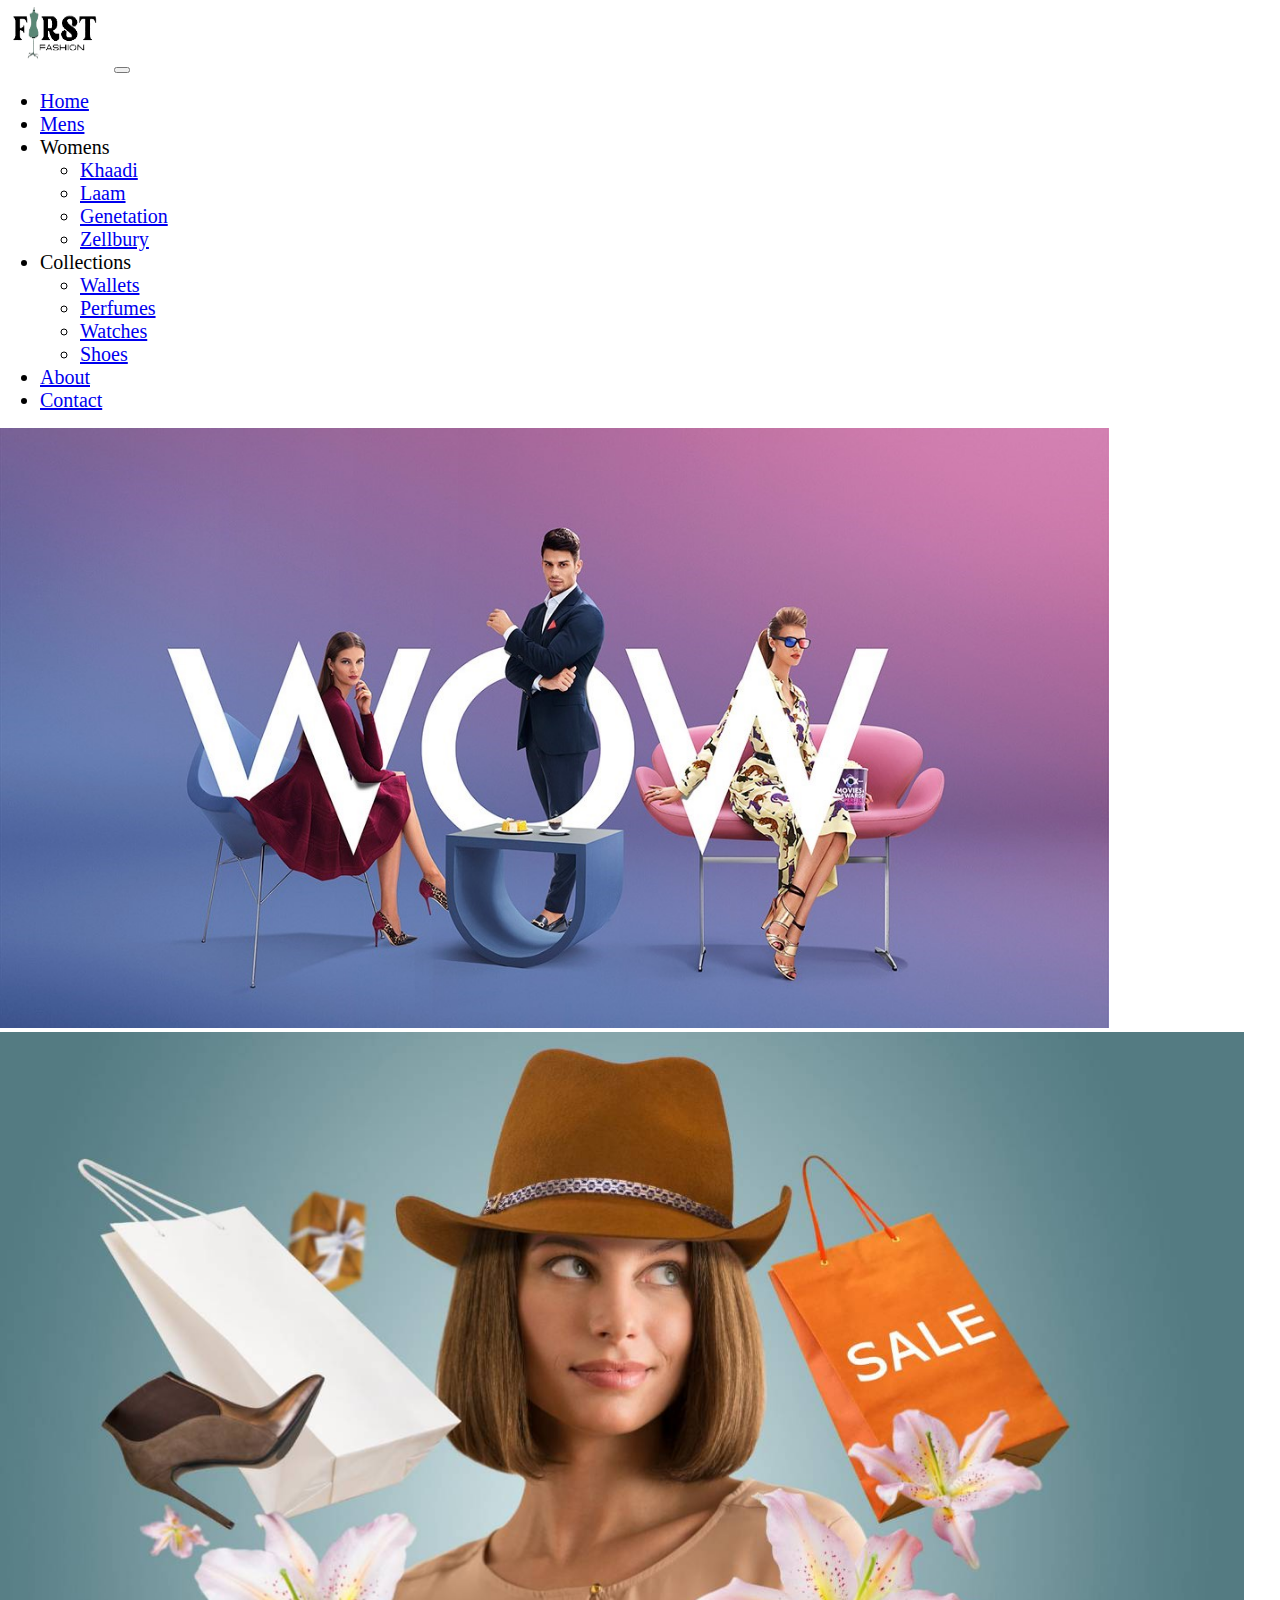
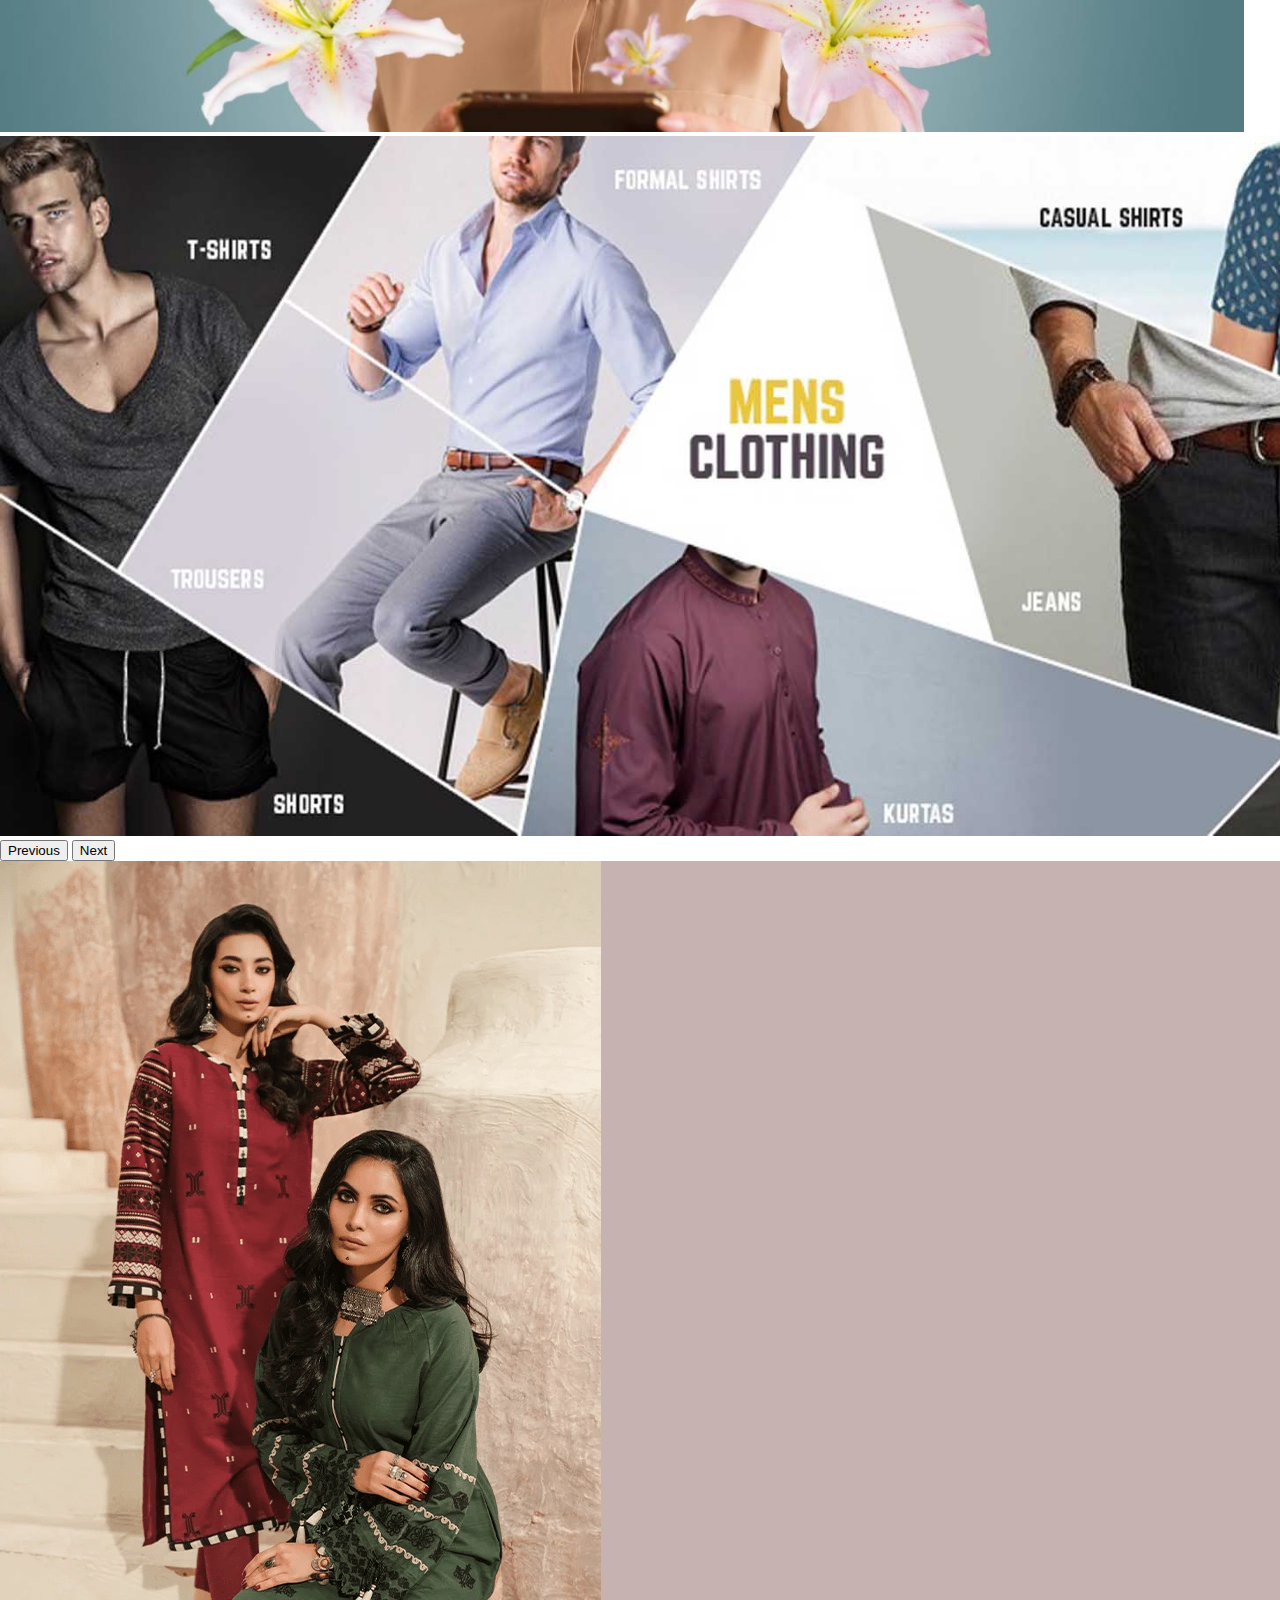
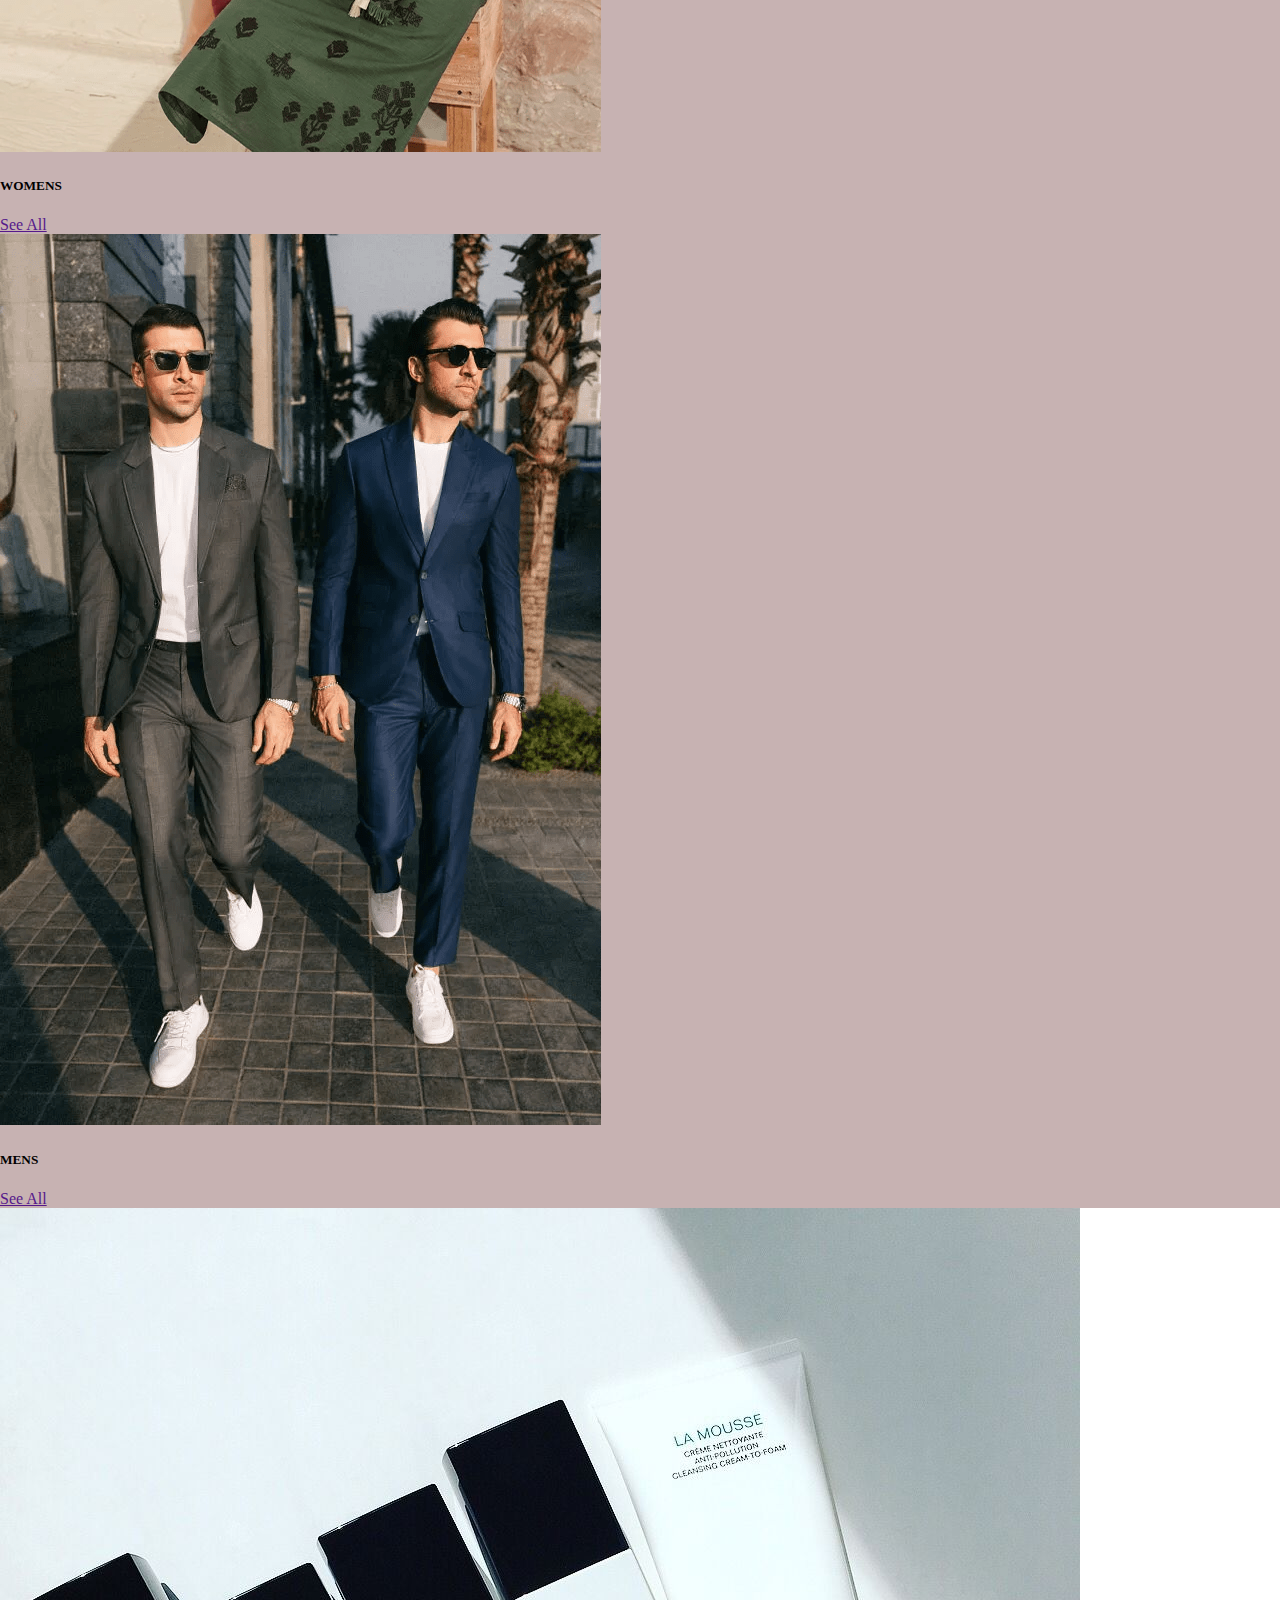
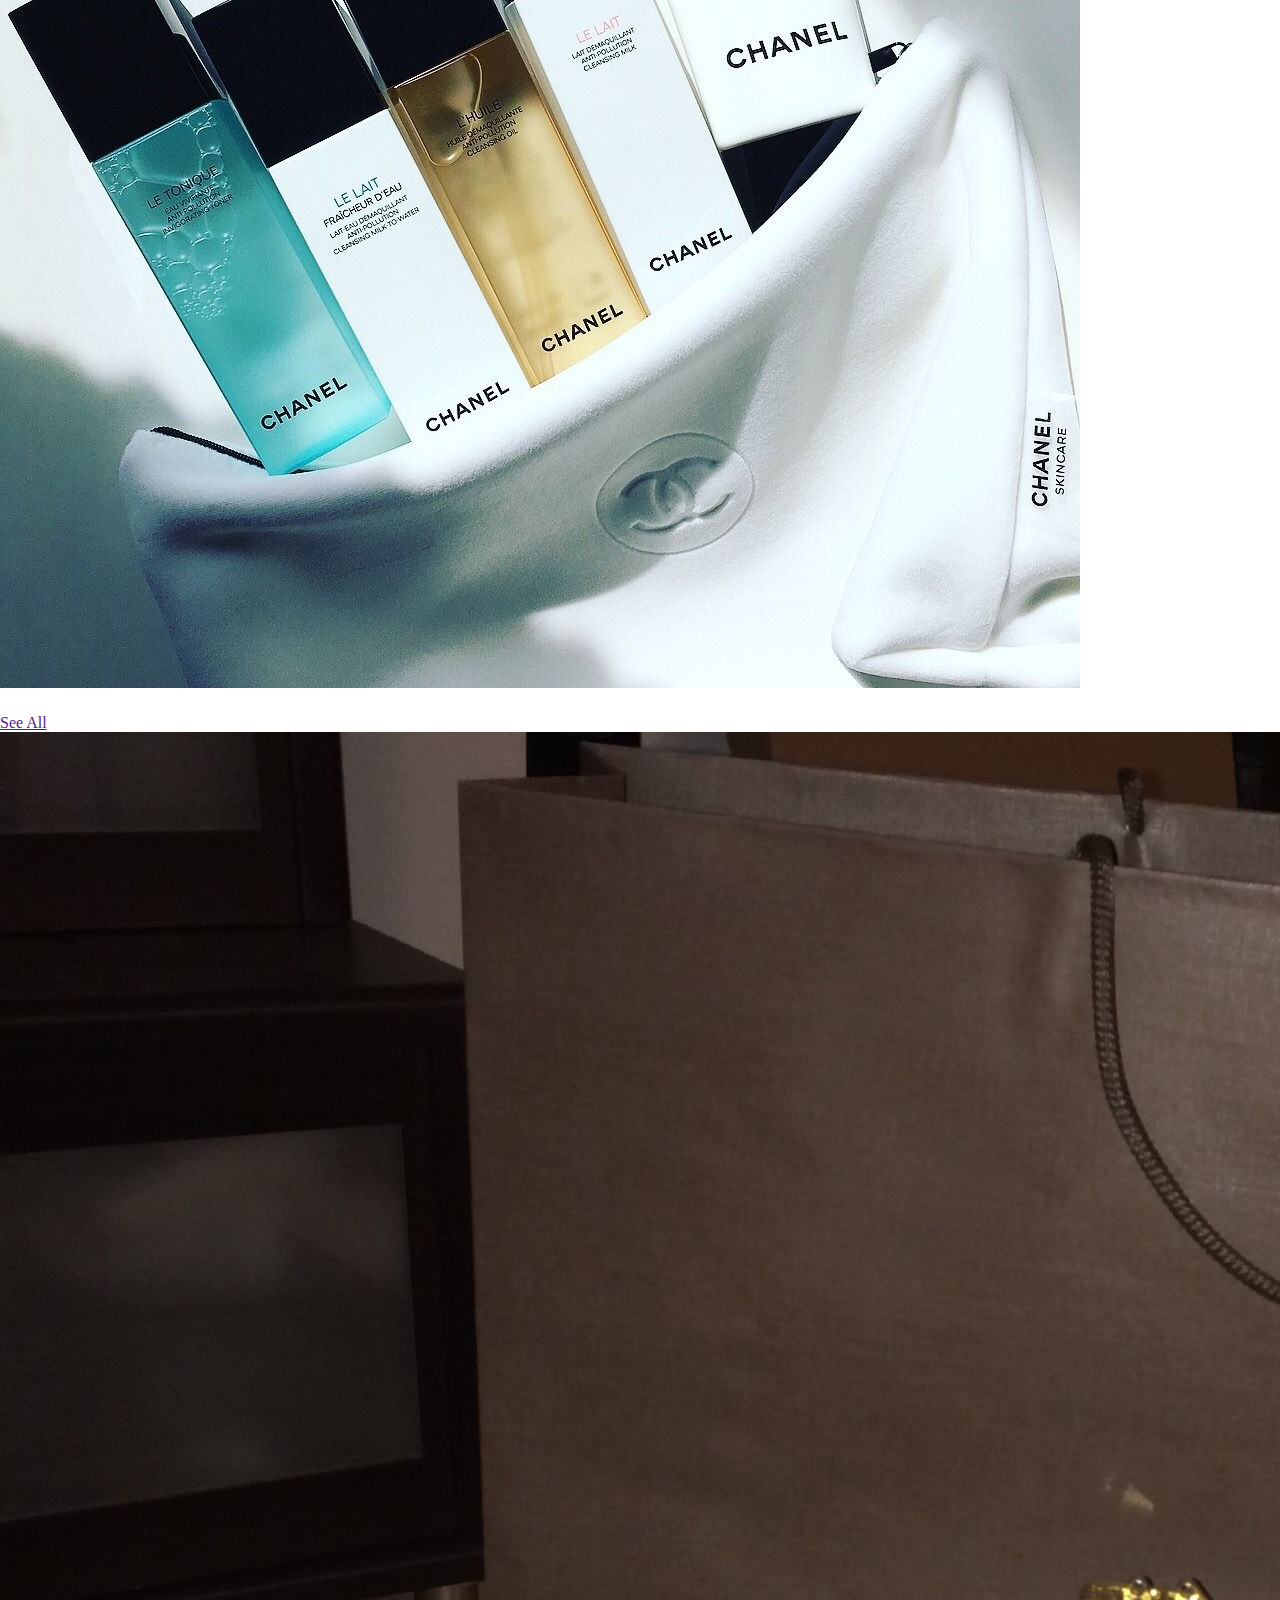
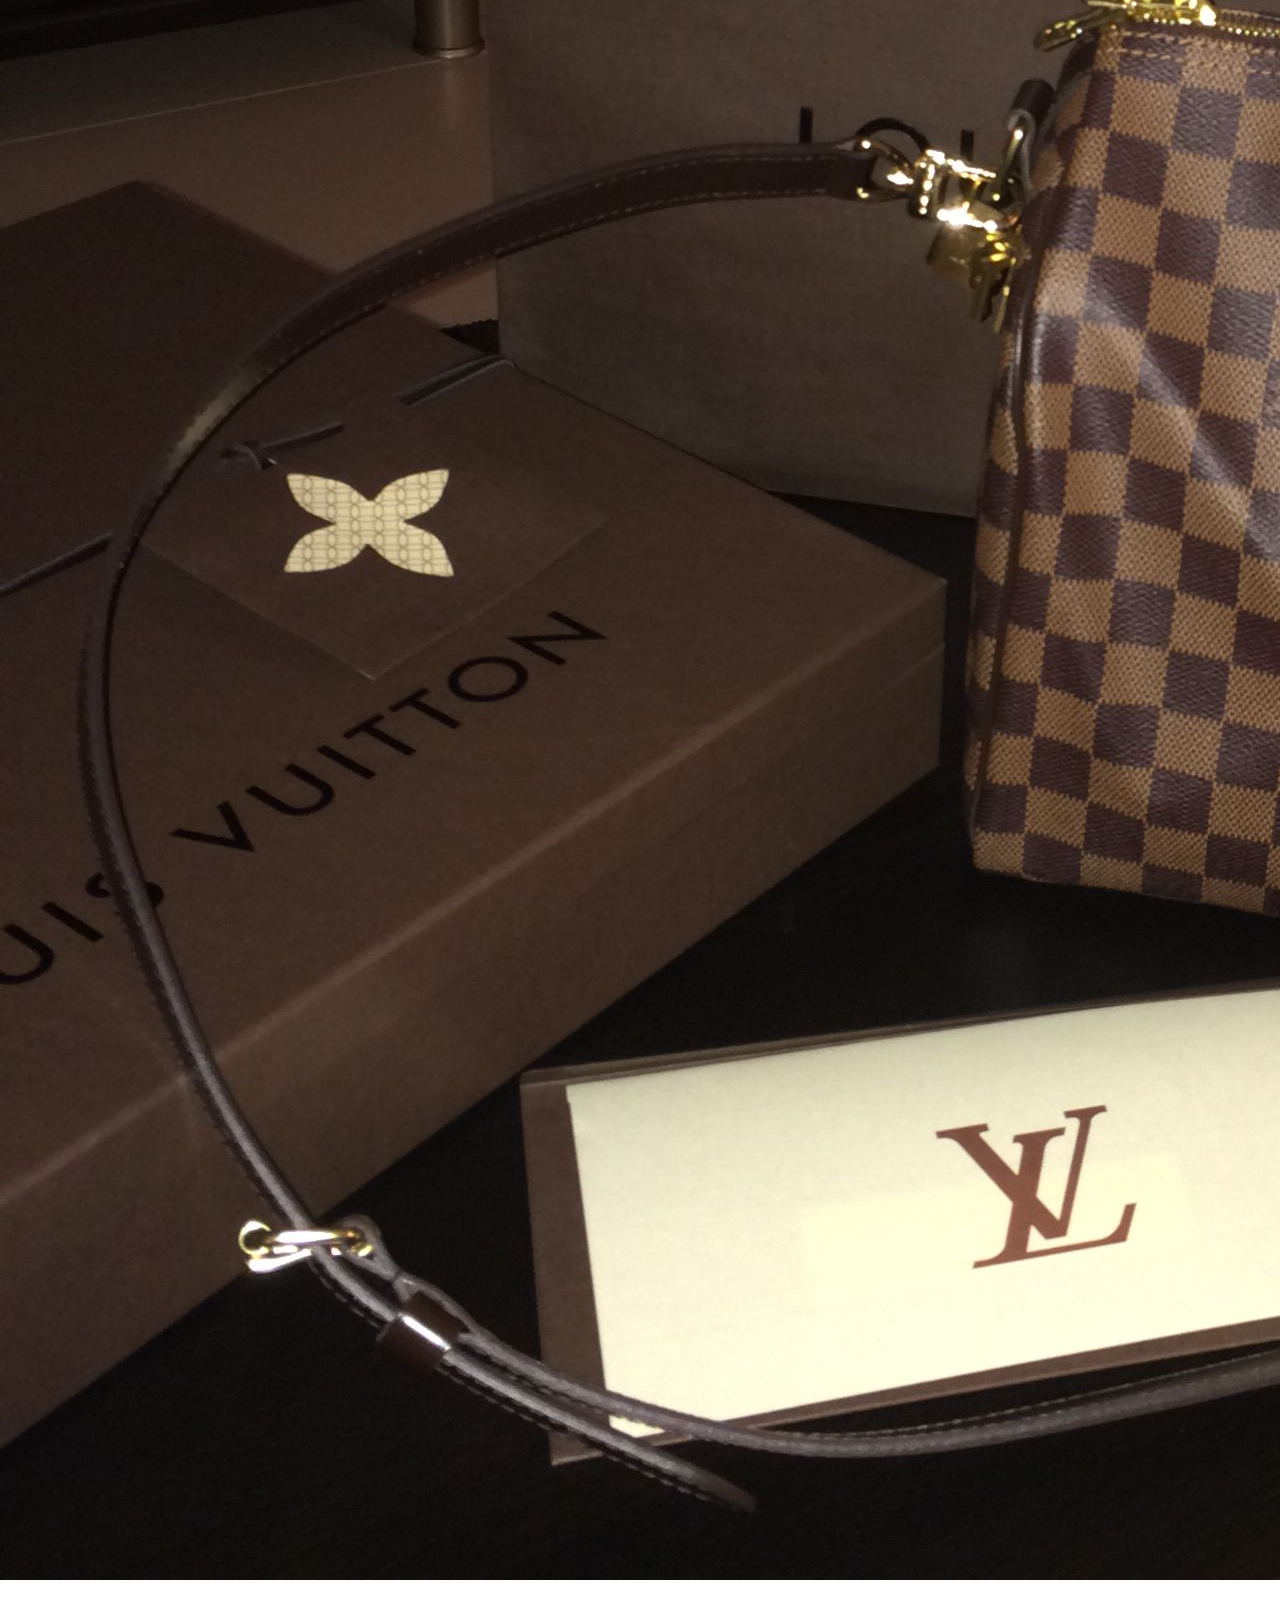
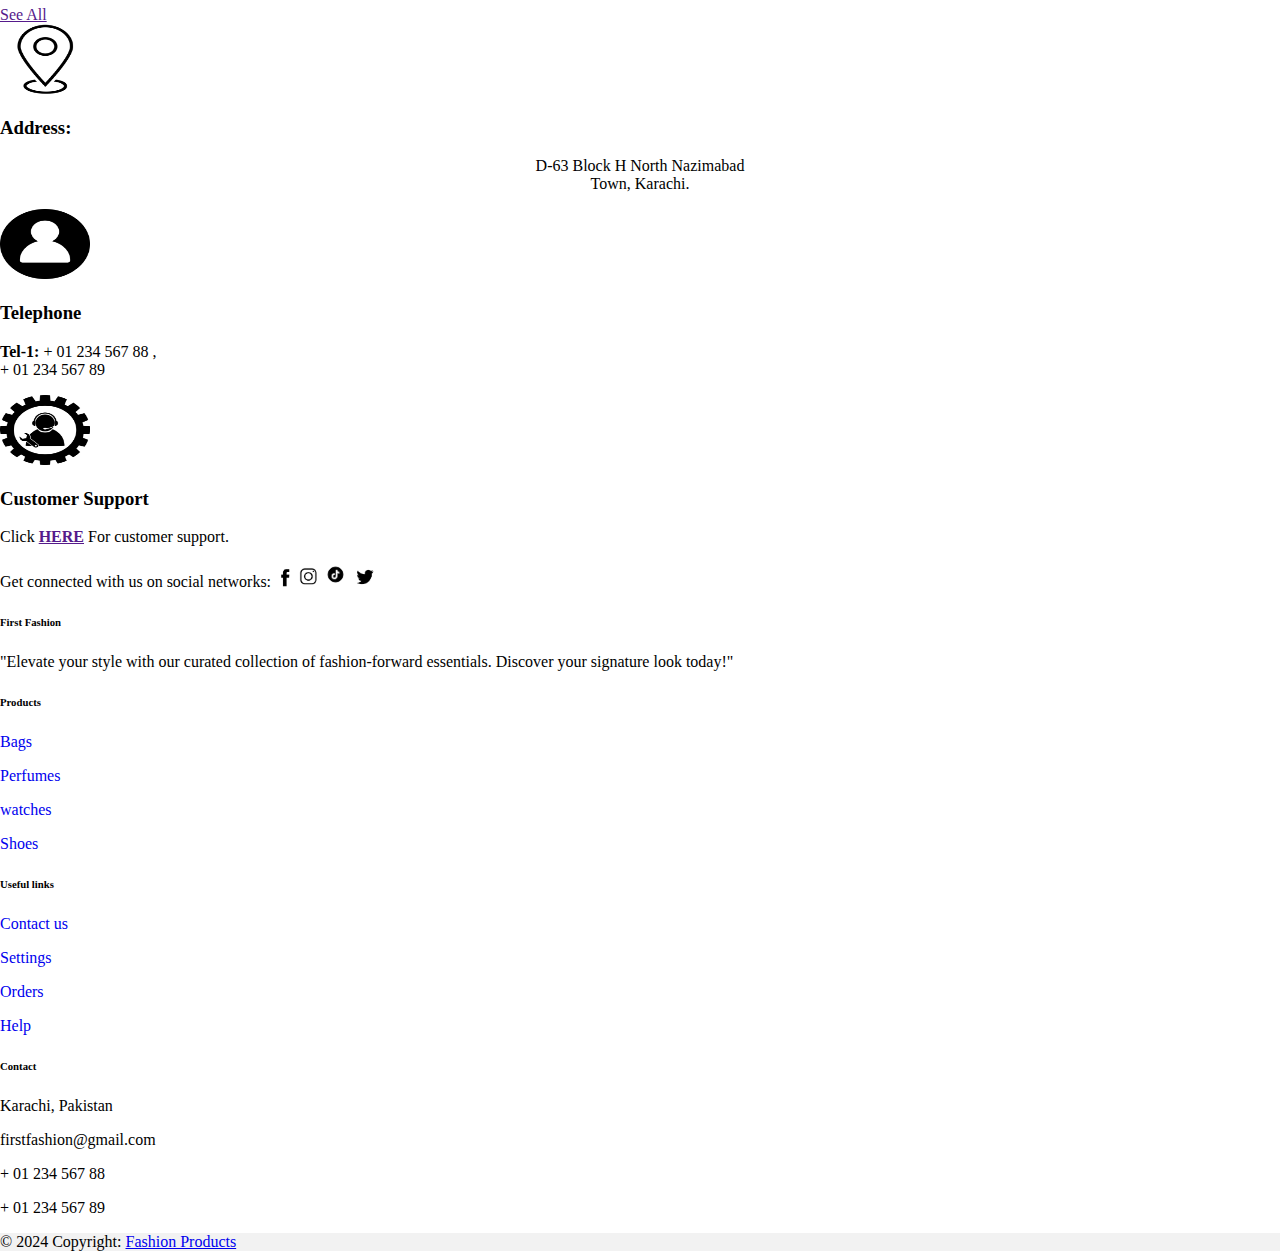
<file: Home/index.html>
<!DOCTYPE html>
<html lang="en">

<head>
  <meta charset="UTF-8" />
  <meta name="viewport" content="width=device-width, initial-scale=1.0" />
  <title>Welcome to FirstFashion</title>
  <link rel="shortcut icon" href="./images/brand logos/c.png " type="image/x-icon" />
  <link rel="stylesheet" href="./css/style.css" />
  <!-- cdn -->
  <link href="https://cdn.jsdelivr.net/npm/bootstrap@5.3.2/dist/css/bootstrap.min.css" rel="stylesheet"
    integrity="sha384-T3c6CoIi6uLrA9TneNEoa7RxnatzjcDSCmG1MXxSR1GAsXEV/Dwwykc2MPK8M2HN" crossorigin="anonymous" />
  <!-- bootstrap links -->
  <script src="https://cdn.jsdelivr.net/npm/bootstrap@5.3.2/dist/js/bootstrap.bundle.min.js"
    integrity="sha384-C6RzsynM9kWDrMNeT87bh95OGNyZPhcTNXj1NW7RuBCsyN/o0jlpcV8Qyq46cDfL"
    crossorigin="anonymous"></script>
</head>

<body>
  <!-- navbar Start -->
  <nav class="navbar navbar-expand-lg navbar-light custom main-nav">
    <a class="navbar-brand"
      href="C:\Users\HP1\OneDrive\Documents\Home\index.html"><img
        src="./images/brand logos/c.png" alt="" height="70px" width="110px" /></a>
    <button class="navbar-toggler" type="button" data-bs-toggle="collapse" data-bs-target="#navbarSupportedContent"
      aria-controls="navbarSupportedContent" aria-expanded="false" aria-label="Toggle navigation">
      <span class="navbar-toggler-icon"></span>
    </button>
    <div class="collapse navbar-collapse" id="navbarSupportedContent">
      <ul class="navbar-nav me-auto mb-2 mb-lg-0">
        <li class="nav-item">
          <a class="nav-link active text-center" aria-current="page" href="index.html">Home</a>
        </li>
        <li class="nav-item">
          <a class="nav-link text-center" href="gulahmedmen.html">Mens</a>
        </li>

        <li class="nav-item dropdown text-center">
          <a class="nav-link dropdown-toggle" id="dropdown-word" role="button" data-bs-toggle="dropdown"
            aria-expanded="false">
            Womens
          </a>
          <ul class="dropdown-menu" id="dropdown-div">
            <li>
              <a class="dropdown-item text-center" href="Khaadi.html"> Khaadi</a>
            </li>
            <li>
              <a class="dropdown-item text-center" href="Laam.html"> Laam</a>
            </li>

            <li>
              <a class="dropdown-item text-center" href="#"> Genetation</a>
            </li>
            <li><a class="dropdown-item text-center" href="#">Zellbury</a></li>
          </ul>
        </li>

        <li class="nav-item dropdown text-center">
          <a class="nav-link dropdown-toggle" id="dropdown-word" role="button" data-bs-toggle="dropdown"
            aria-expanded="false">
            Collections
          </a>
          <ul class="dropdown-menu" id="dropdown-div">
            <li>
              <a class="dropdown-item text-center" href="#"> Wallets</a>
            </li>
            <li>
              <a class="dropdown-item text-center" href="#"> Perfumes</a>
            </li>

            <li>
              <a class="dropdown-item text-center" href="Watches.html"> Watches</a>
            </li>
            <li><a class="dropdown-item text-center" href="Shoes.html">Shoes</a></li>
          </ul>
        </li>
        <li class="nav-item">
          <a class="nav-link text-center" href="#">About</a>
        </li>
        <li class="nav-item">
          <a class="nav-link text-center" href="#">Contact</a>
        </li>

      </ul>

    </div>
  </nav>
  <!-- navbar end -->

  <!-- slider start  -->
  <div id="carouselExampleAutoplaying" class="carousel slide" data-bs-ride="carousel">
    <div class="carousel-inner">
      <div class="carousel-item active">
        <img src="./images/banners/slide3.jpg" class="d-block w-100 img-fluid" alt="..." height="600px" />
      </div>
      <div class="carousel-item">
        <img src="./images/banners/b2.jpg" class="d-block w-100 img-fluid" alt="..." height="700px" />
      </div>
      <div class="carousel-item">
        <img src="./images/banners/slide2.jpg" class="d-block w-100 img-fluid" alt="..." height="700px" />
      </div>
    </div>
    <button class="carousel-control-prev" type="button" data-bs-target="#carouselExampleAutoplaying"
      data-bs-slide="prev">
      <span class="carousel-control-prev-icon" aria-hidden="true"></span>
      <span class="visually-hidden">Previous</span>
    </button>
    <button class="carousel-control-next" type="button" data-bs-target="#carouselExampleAutoplaying"
      data-bs-slide="next">
      <span class="carousel-control-next-icon" aria-hidden="true"></span>
      <span class="visually-hidden">Next</span>
    </button>
  </div>
  <!-- slider End -->

  <!-- main section start  -->
  <div class="main-sec-container">
    <div class="row g-1" style="padding: 0px; margin: 0px">
      <div class="col-sm-12 col-md-6 col-lg-6 left-box col">
        <div class="card main-sec-card text-bg-dark">
          <img src="./images/main cards/women1.png" class="card-img" alt="..." />
          <div class="card-img-overlay position-absolute">
            <div class="main-card-btn position-absolute bottom-0 start-50 translate-middle-x mb-5">
              <h5 class="card-title text-center">WOMENS</h5>
              <a href="" class="btn btn-dark see-btn">See All</a>
            </div>
          </div>
        </div>
      </div>
      <div class="col-sm-12 col-md-6 col-lg-6 right-box col">
        <div class="card main-sec-card text-bg-dark">
          <img src="./images/main cards/mens.png" class="card-img" alt="..." />
          <div class="card-img-overlay position-absolute">
            <div class="main-card-btn position-absolute bottom-0 start-50 translate-middle-x mb-5">
              <h5 class="card-title text-center"><span>MENS</span></h5>
              <a href="" class="btn btn-dark see-btn">See All</a>
            </div>
          </div>
        </div>
      </div>
    </div>

  </div>


  <!-- perfumes and bags start   -->

  <div class="row g-1 third-sec h-100" style="padding: 0px; margin: 0px;">
    <div class="col-sm-12 col-md-12 col-lg-6 left-box col">
      <div class="card main-sec-card  text-bg-dark">
        <img src="./images/chanel products/7.jpg" class="card-img " alt="..." />
        <div class="card-img-overlay position-absolute">
          <div class="main-card-btn position-absolute bottom-0 start-50 translate-middle-x mb-5">
            <h5 class="card-title text-center"></h5>
            <a href="" class="btn btn-dark see-btn">See All</a>
          </div>
        </div>
      </div>
    </div>
    <div class="col-sm-12 col-md-12 col-lg-6 right-box col">
      <div class="card main-sec-card  text-bg-dark">
        <img src="./images/louis vuittion products/5.jpg" class="card-img " alt="..." />
        <div class="card-img-overlay position-absolute">
          <div class="main-card-btn position-absolute bottom-0 start-50 translate-middle-x mb-5">
            <h5 class="card-title text-center"><span></span></h5>
            <a href="" class="btn btn-dark see-btn">See All</a>
          </div>
        </div>
      </div>
    </div>
  </div>

  <!-- perfumes and bags end   -->
  </div>
  <!-- main section end  -->

  <!-- new arrivals sec start  -->

  <!-- new arrivals sec end  -->
  <!-- main info section start -->
  <div class="main-info-section my-5">
    <div class="container">
      <div class="row g-1">
        <div class="col-sm-4 col-md-4 col-lg-4 col">
          <div class="card" style="border: none">
            <div class="image text-center">
              <img src="./images/brand logos/icons/location.png" class="img-thumbnail" alt="..." height="70px"
                width="90px" style="border: none" />
            </div>
            <div class="card-body">
              <h3 class="text-center">Address:</h3>
              <p class="card-text" style="text-align: center;">
                D-63 Block H North
                Nazimabad<br> Town, Karachi.
              </p>
            </div>
          </div>
        </div>
        <div class="col-sm-4 col-md-4 col-lg-4 col">
          <div class="card" style="border: none">
            <div class="image text-center">
              <img src="./images/brand logos/icons/telephone.png" class="img-thumbnail" alt="..." height="70px"
                width="90px" style="border: none" />
            </div>
            <div class="card-body">
              <h3 class="text-center">Telephone</h3>
              <p class="card-text text-center">
                <strong>Tel-1:</strong> + 01 234 567 88 ,<br> + 01 234 567 89
              </p>
            </div>
          </div>
        </div>
        <div class="col-sm-4 col-md-4 col-lg-4 col">
          <div class="card" style="border: none">
            <div class="image text-center">
              <img src="./images/brand logos/icons/customer.png" class="img-thumbnail" alt="..." height="70px"
                width="90px" style="border: none" />
            </div>
            <div class="card-body">
              <h3 class="text-center">Customer Support</h3>
              <p class="card-text text-center">
                Click <a href=""> <strong>HERE</strong></a> For customer
                support.


              </p>
            </div>
          </div>
        </div>
      </div>
    </div>
  </div>

  <!-- main info section  end -->





  <!-- Footer -->
  <footer class="text-center text-lg-start bg-body-tertiary text-muted ">
    <!-- Section: Social media -->
    <section class="d-flex justify-content-center justify-content-lg-between p-4 border-bottom">
      <!-- Left -->
      <div class="me-5 d-none d-lg-block">
        <span>Get connected with us on social networks: </span>
        <img src="images/brand logos/icons/fb.png" alt="" height="20px">
        <img src="images/brand logos/icons/insta logo.png " alt="" height="20px">
        <img src="images/brand logos/icons/tiktok logo.png" alt="" height="25px">
        <img src="images/brand logos/icons/twitter logo.png" alt="" height="20px">
      </div>
      <!-- Left -->
    </section>
    <!-- Section: Social media -->

    <!-- Section: Links  -->
    <section class="">
      <div class="container text-center text-md-start mt-5">
        <!-- Grid row -->
        <div class="row mt-3">
          <!-- Grid column -->
          <div class="col-md-3 col-lg-4 col-xl-3 mx-auto mb-4">
            <!-- Content -->
            <h6 class="text-uppercase fw-bold mb-4">
              <i class="fas fa-gem me-3"></i>First Fashion
            </h6>
            <p>

              "Elevate your style with our curated collection of fashion-forward essentials. Discover your signature
              look today!"
            </p>
          </div>
          <!-- Grid column -->

          <!-- Grid column -->
          <div class="col-md-2 col-lg-2 col-xl-2 mx-auto mb-4">
            <!-- Links -->
            <h6 class="text-uppercase fw-bold mb-4">Products</h6>
            <p>
              <a href="#!" class="text-reset" style="text-decoration: none">Bags</a>
            </p>
            <p>
              <a href="#!" class="text-reset" style="text-decoration: none">Perfumes</a>
            </p>
            <p>
              <a href="Watches.html" class="text-reset" style="text-decoration: none">watches</a>
            </p>
            <p>
              <a href="Shoes.html" class="text-reset" style="text-decoration: none">Shoes</a>
            </p>
          </div>
          <!-- Grid column -->

          <!-- Grid column -->
          <div class="col-md-3 col-lg-2 col-xl-2 mx-auto mb-4">
            <!-- Links -->
            <h6 class="text-uppercase fw-bold mb-4">Useful links</h6>
            <p>
              <a href="#!" class="text-reset" style="text-decoration: none">Contact us</a>
            </p>
            <p>
              <a href="#!" class="text-reset" style="text-decoration: none">Settings</a>
            </p>
            <p>
              <a href="#!" class="text-reset" style="text-decoration: none">Orders</a>
            </p>
            <p>
              <a href="#!" class="text-reset" style="text-decoration: none">Help</a>
            </p>
          </div>
          <!-- Grid column -->

          <!-- Grid column -->
          <div class="col-md-4 col-lg-3 col-xl-3 mx-auto mb-md-0 mb-4">
            <!-- Links -->
            <h6 class="text-uppercase fw-bold mb-4">Contact</h6>
            <p><i class="fas fa-home me-3"></i> Karachi, Pakistan</p>
            <p>
              <i class="fas fa-envelope me-3"></i>
              firstfashion@gmail.com
            </p>
            <p><i class="fas fa-phone me-3"></i> + 01 234 567 88</p>
            <p><i class="fas fa-print me-3"></i> + 01 234 567 89</p>
          </div>
          <!-- Grid column -->
        </div>
        <!-- Grid row -->
      </div>
    </section>
    <!-- Section: Links  -->

    <!-- Copyright -->
    <div class="text-center p-4" style="background-color: rgba(0, 0, 0, 0.05)">
      © 2024 Copyright:
      <a class="text-reset fw-bold"
        href="file:///C:/Users/HP1/OneDrive/Documents/Cards-main/Cards-main/card%20and%20home/Home/index.html">Fashion
        Products</a>
    </div>
    <!-- Copyright -->
  </footer>
  <!-- footer end -->
</body>

</html>
</file>
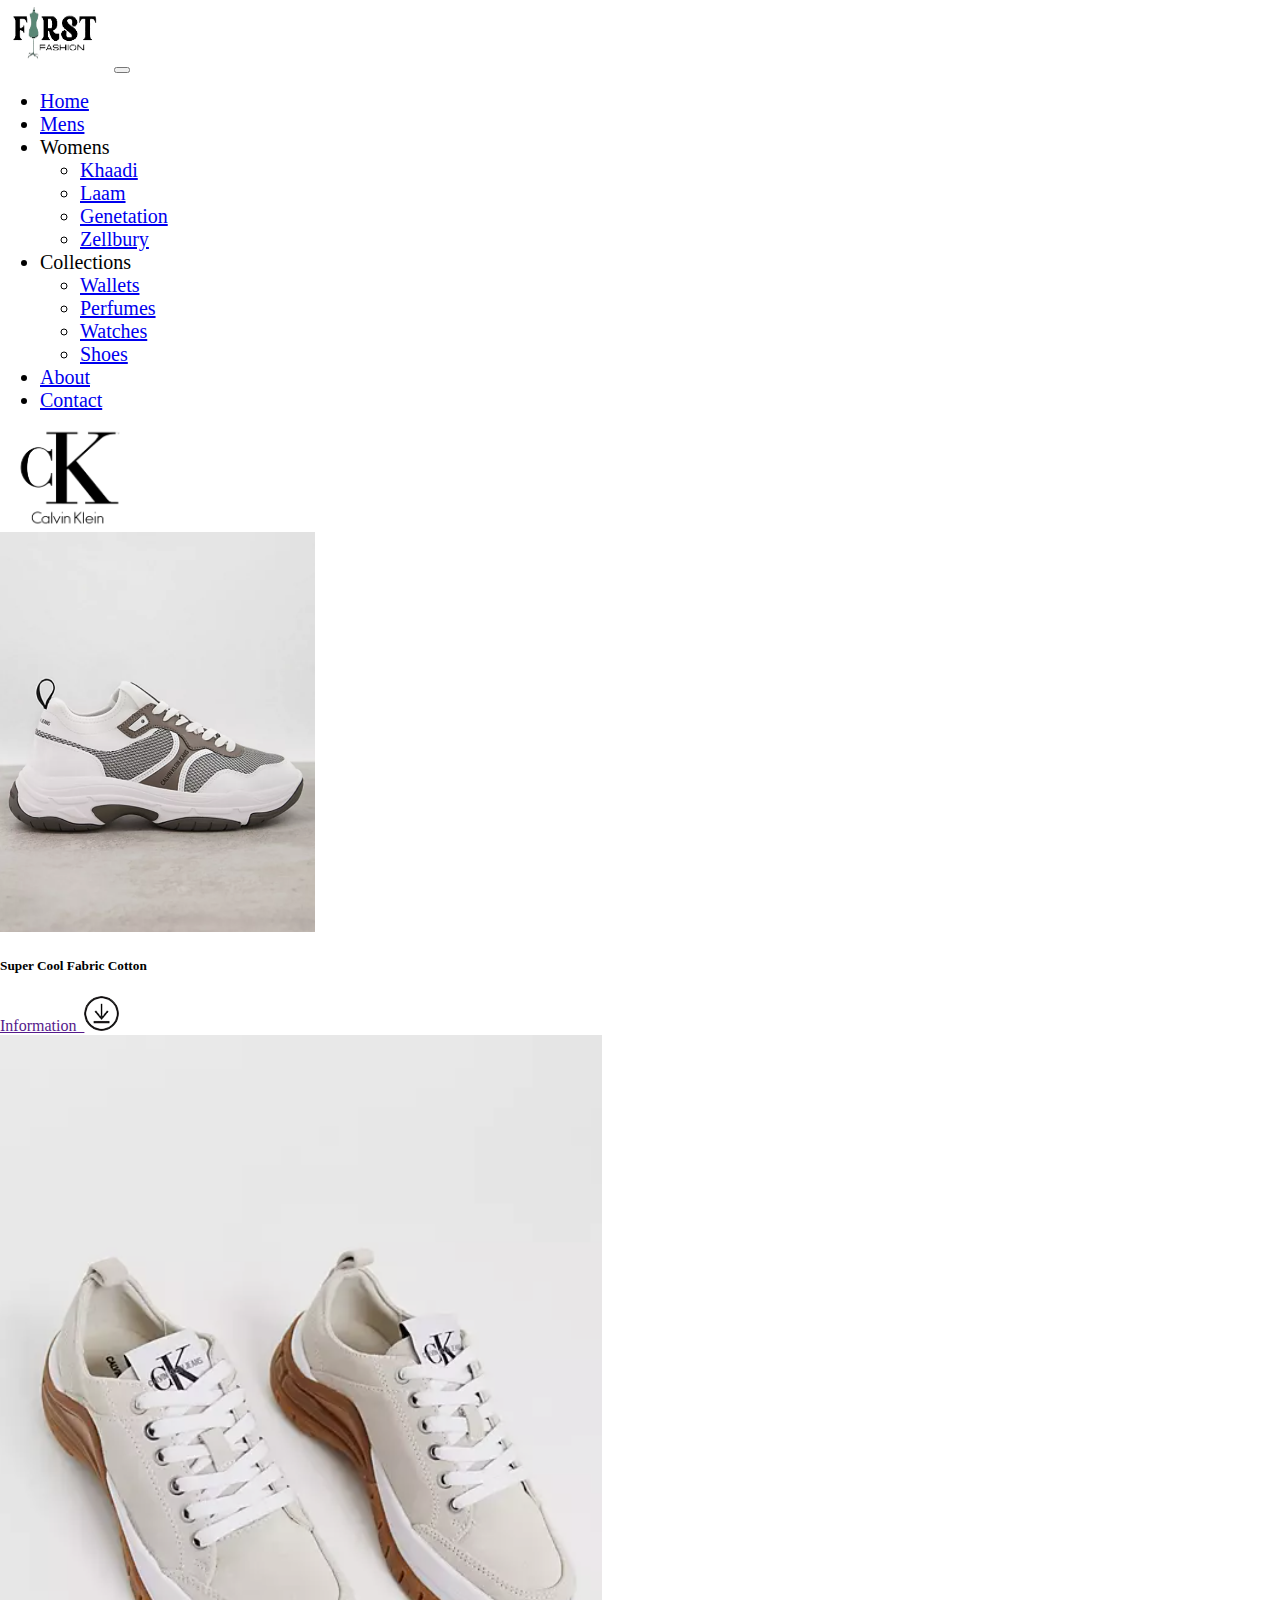
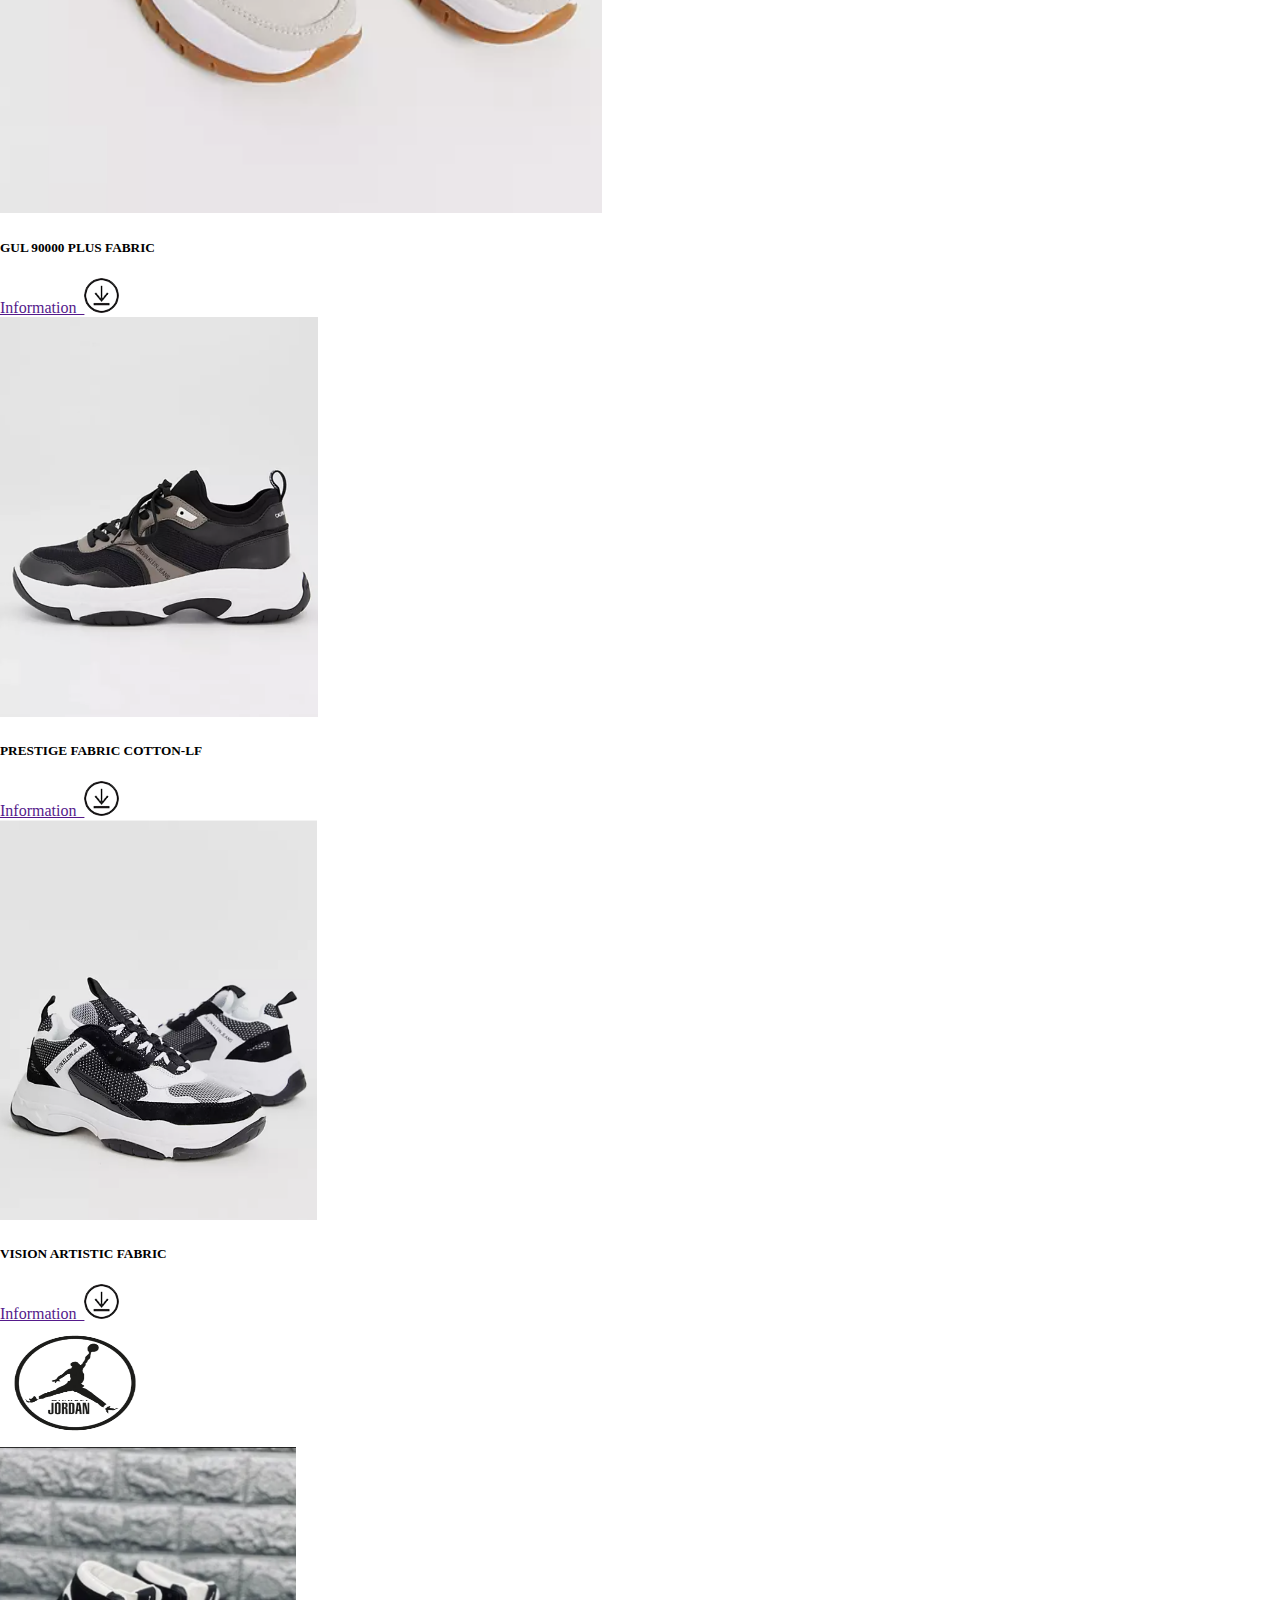
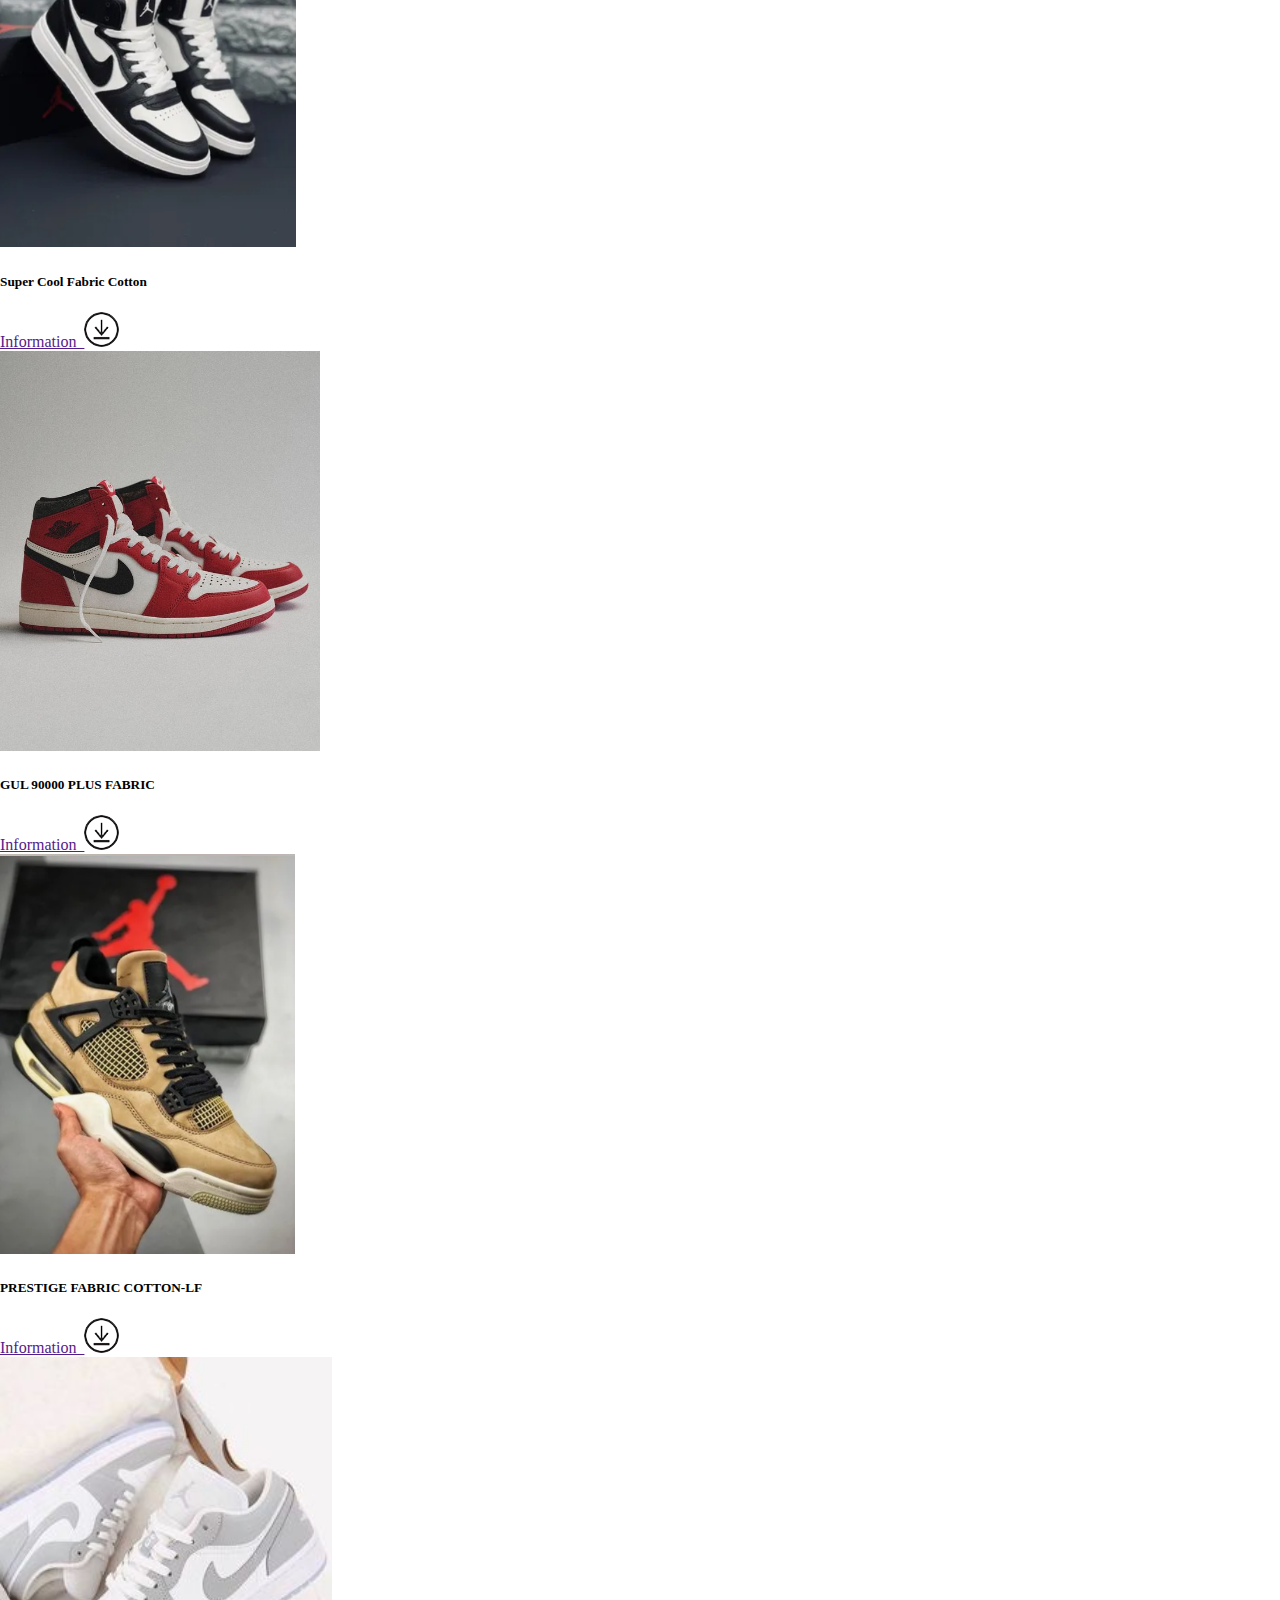
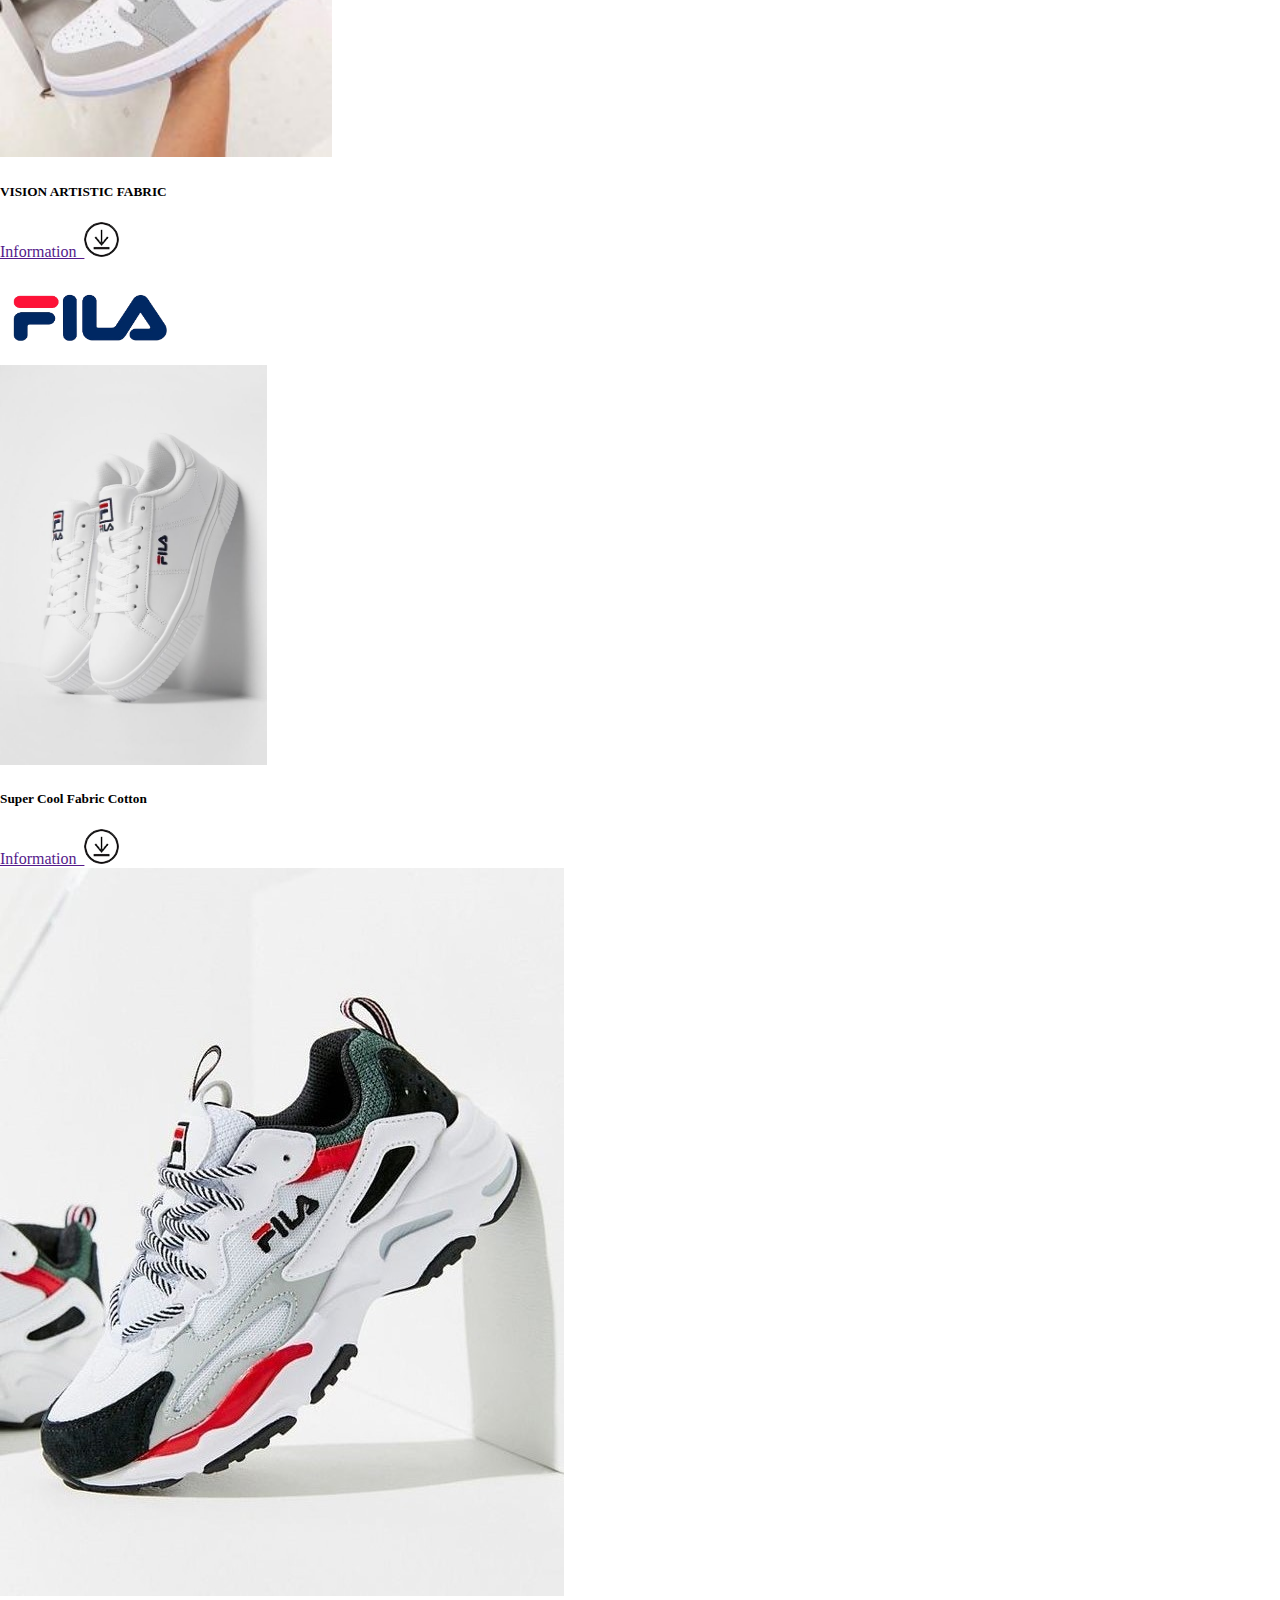
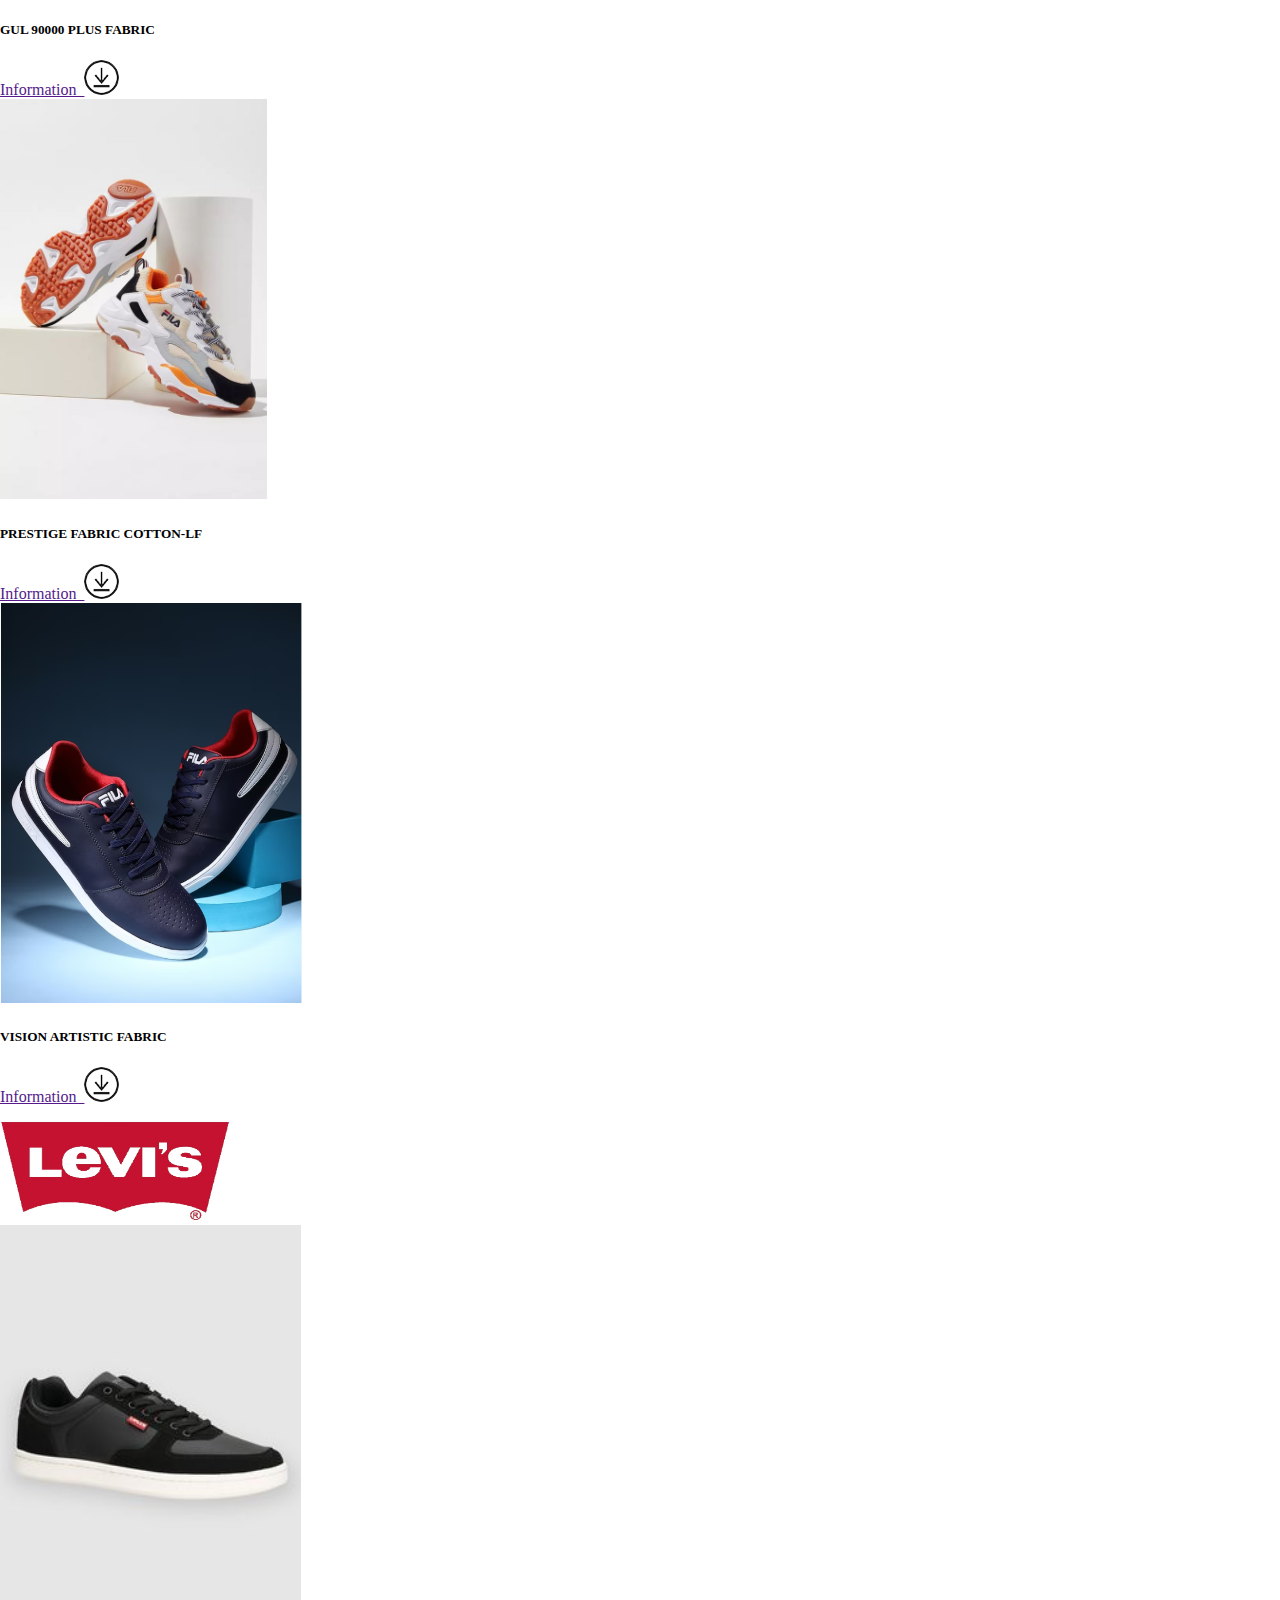
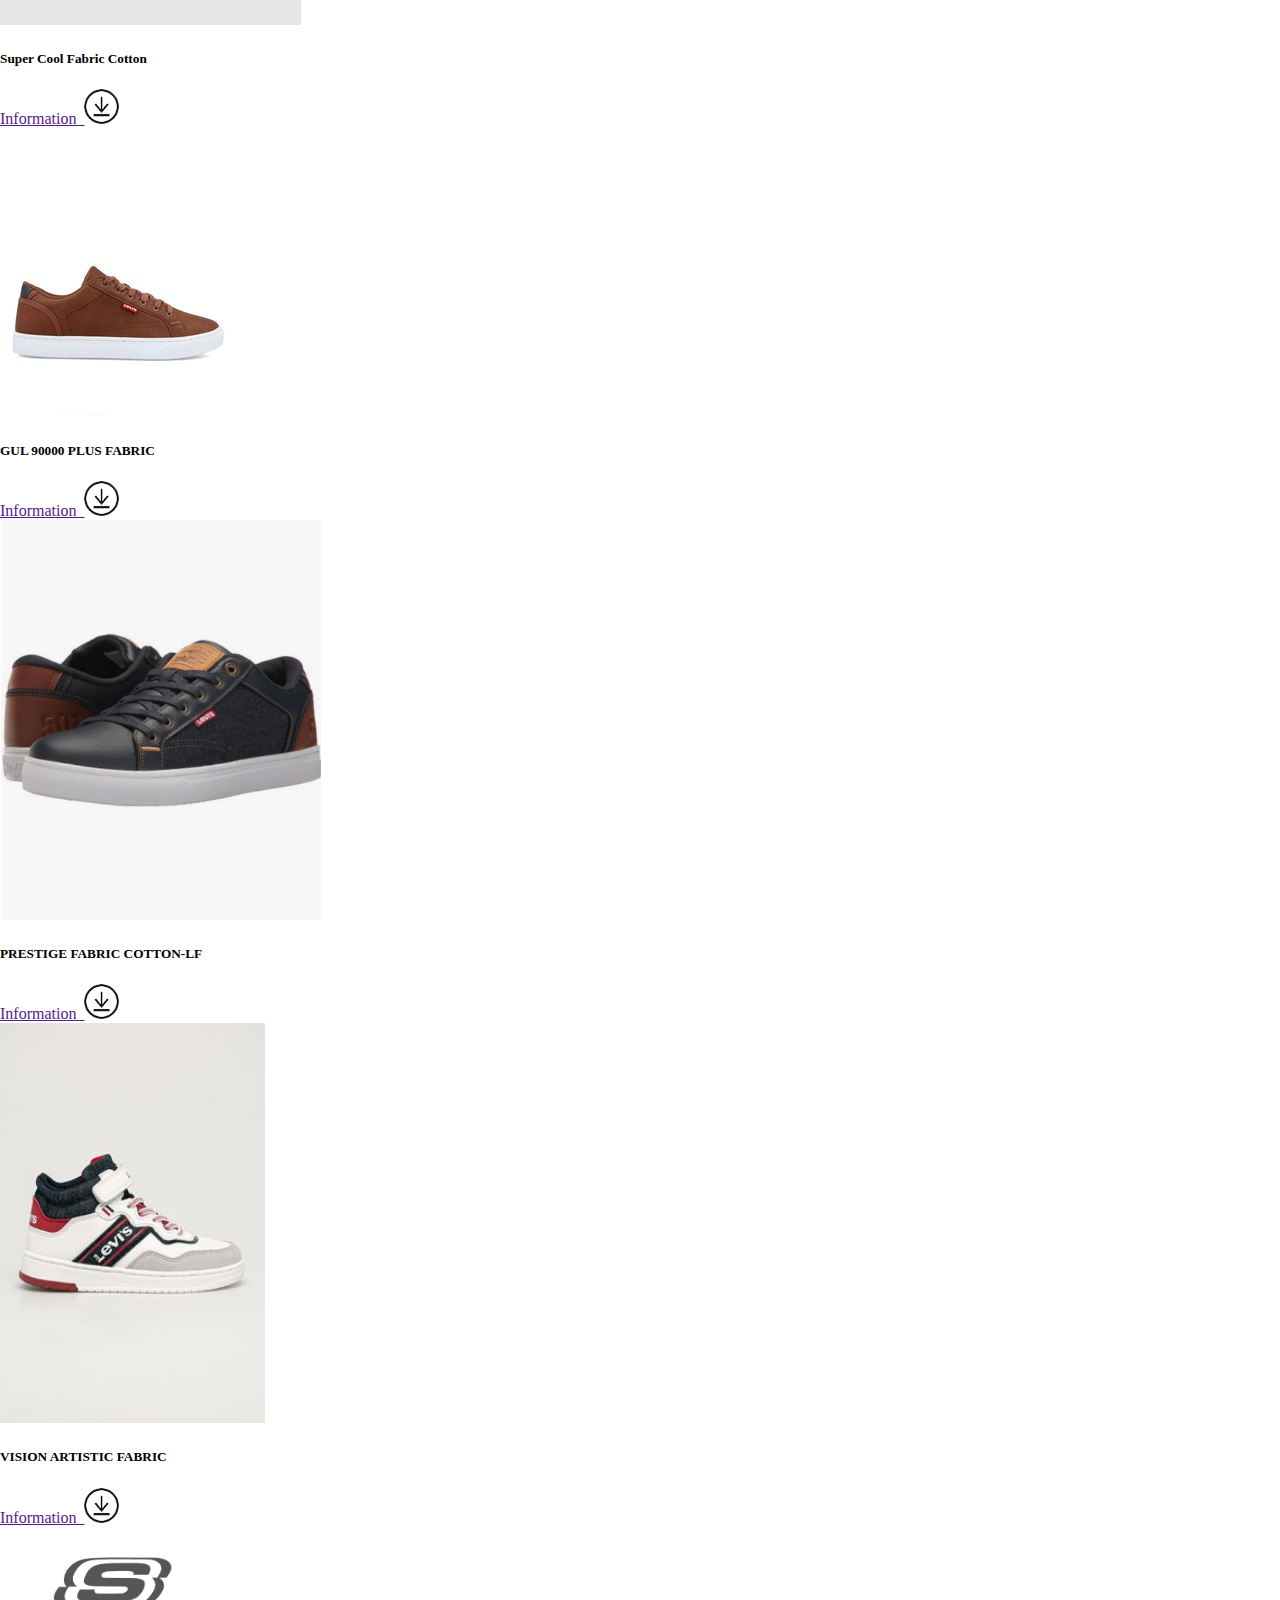
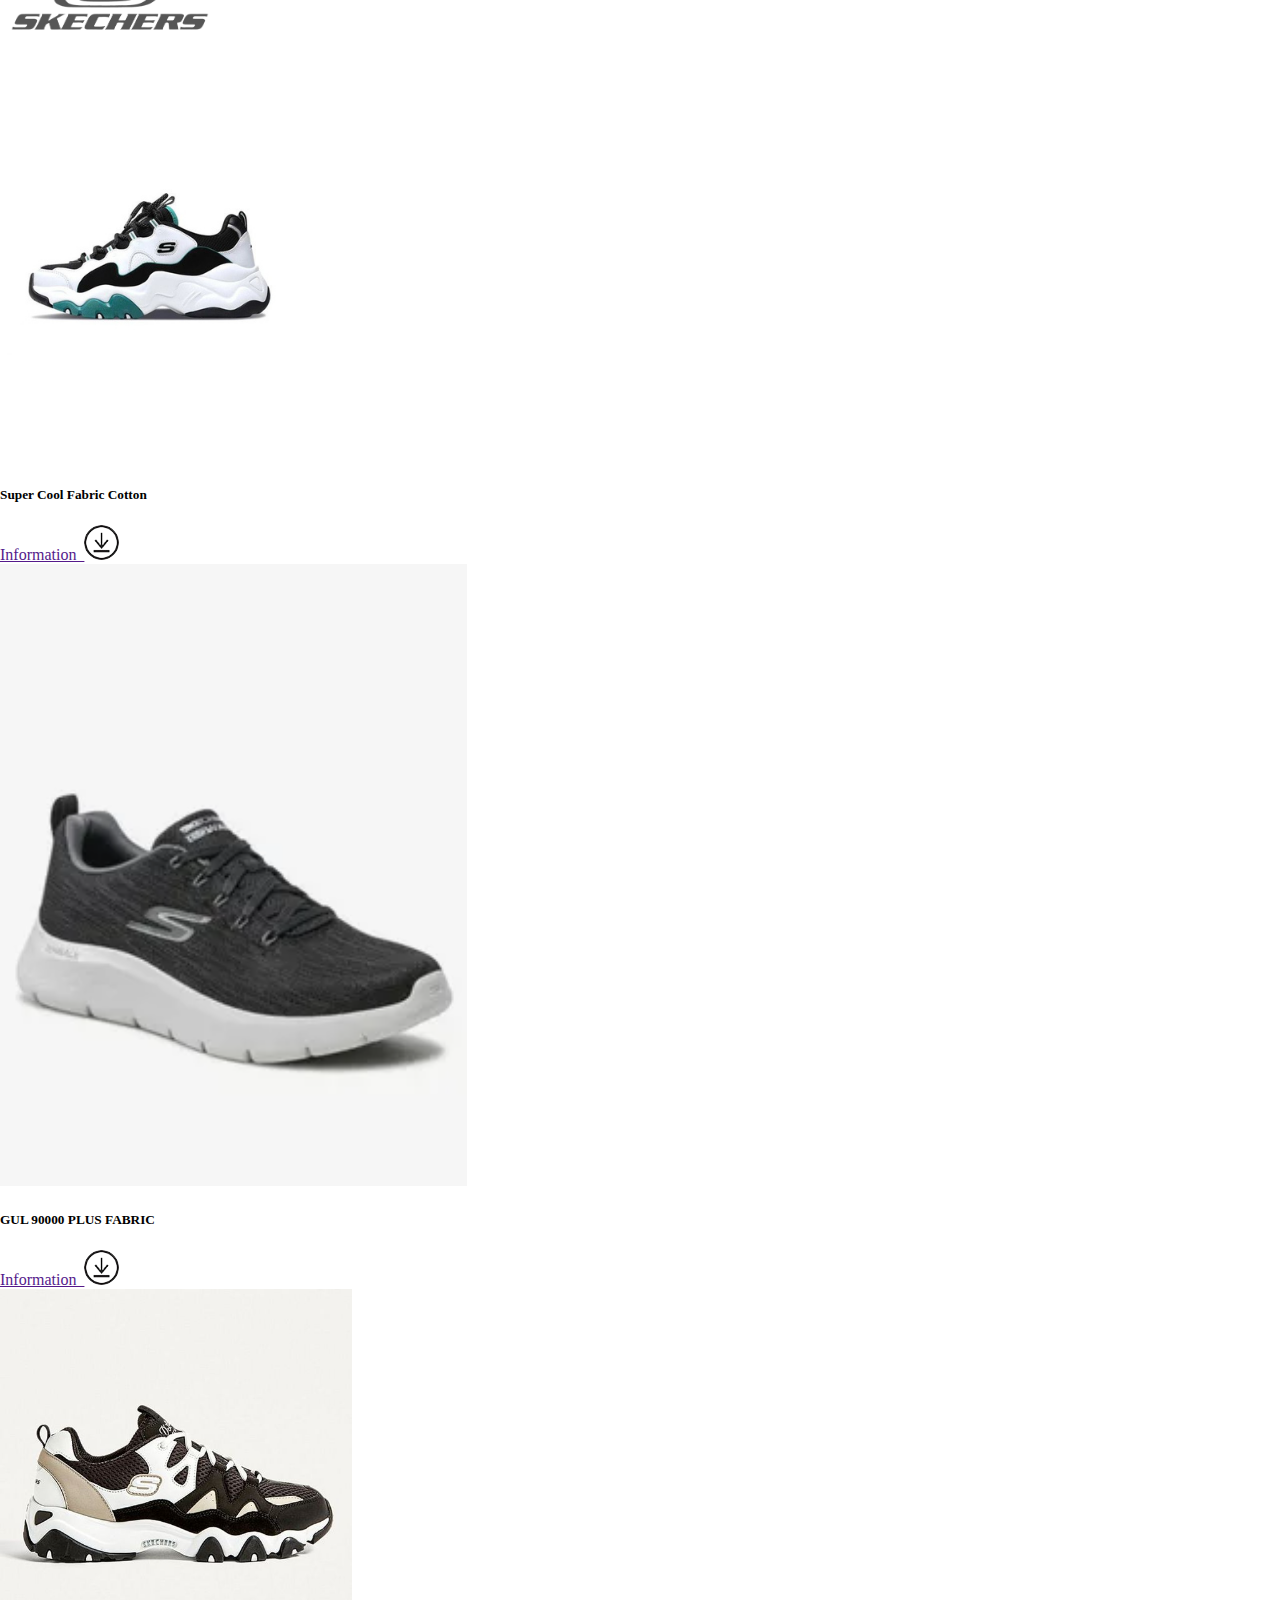
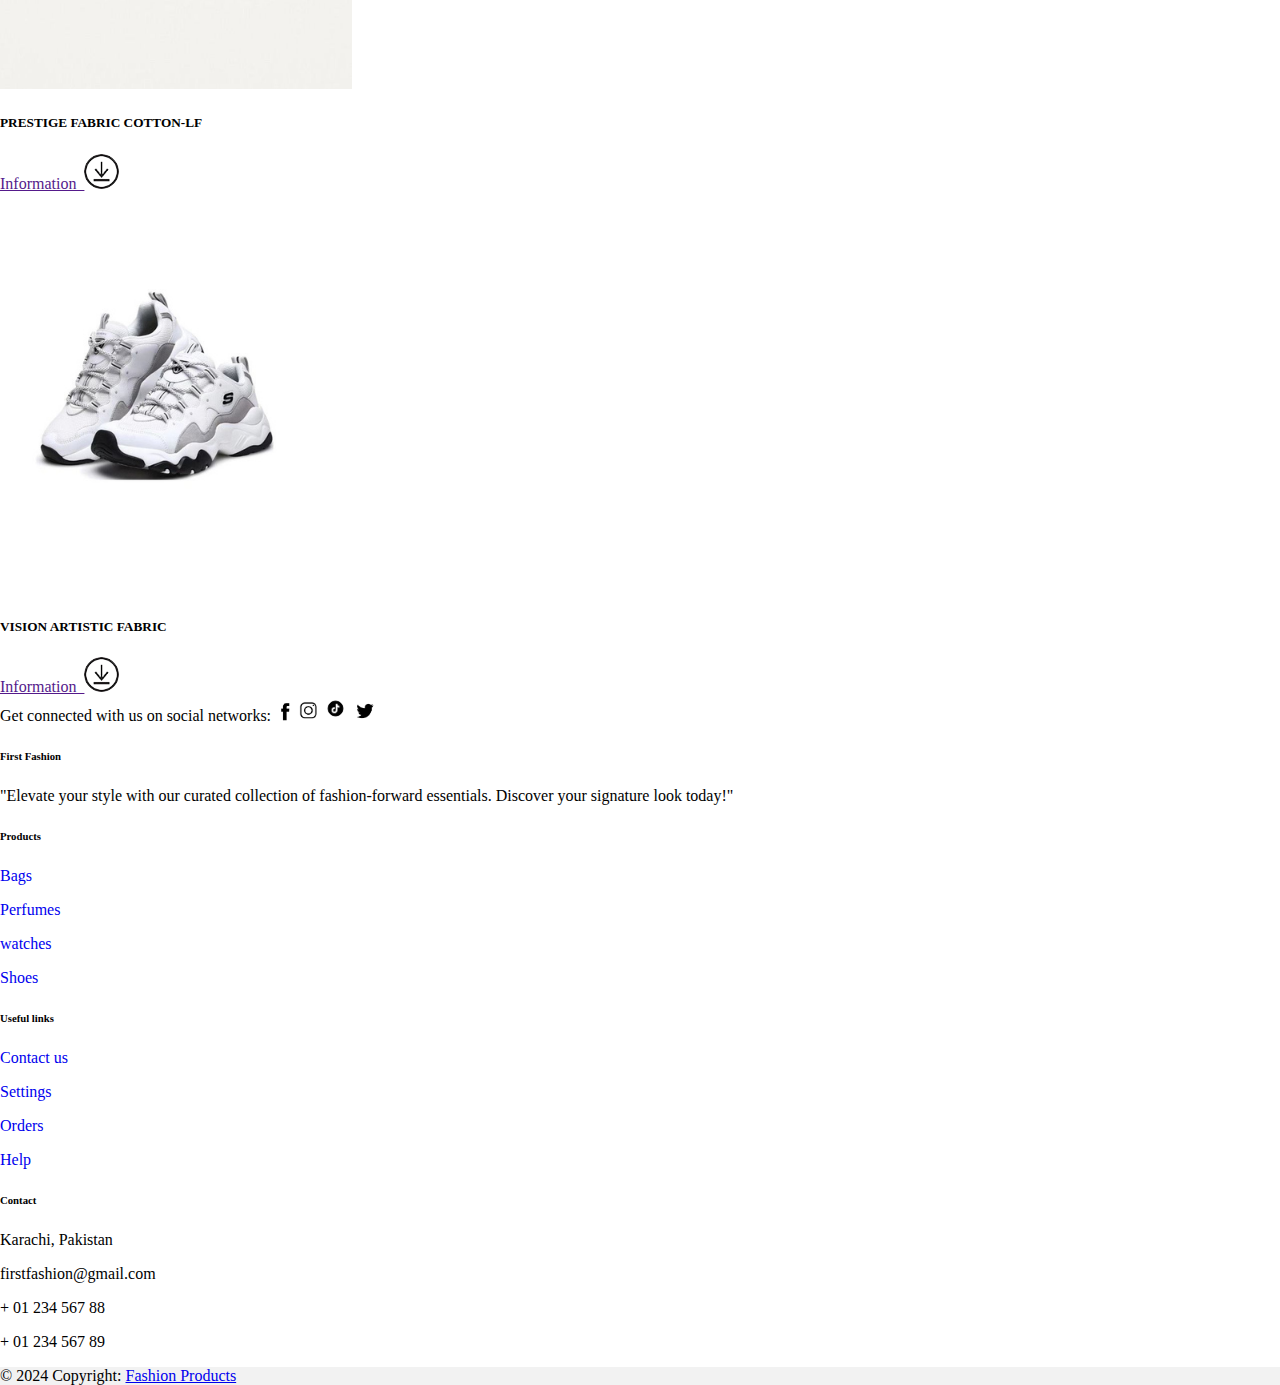
<file: Home/Shoes.html>
<!DOCTYPE html>
<html lang="en">

<head>
    <meta charset="UTF-8">
    <meta name="viewport" content="width=device-width, initial-scale=1.0">
    <title>Khaadi</title>
    <link rel="shortcut icon" href="images/khaadi/khaadi-removebg-preview.png" type="image/x-icon">
    <!-- cdn -->
    <link href="https://cdn.jsdelivr.net/npm/bootstrap@5.3.2/dist/css/bootstrap.min.css" rel="stylesheet"
        integrity="sha384-T3c6CoIi6uLrA9TneNEoa7RxnatzjcDSCmG1MXxSR1GAsXEV/Dwwykc2MPK8M2HN" crossorigin="anonymous">
    <!-- bootstrap links -->
    <script src="https://cdn.jsdelivr.net/npm/bootstrap@5.3.2/dist/js/bootstrap.bundle.min.js"
        integrity="sha384-C6RzsynM9kWDrMNeT87bh95OGNyZPhcTNXj1NW7RuBCsyN/o0jlpcV8Qyq46cDfL"
        crossorigin="anonymous"></script>
    <!-- AOS animation -->
    <link href="https://unpkg.com/aos@2.3.1/dist/aos.css" rel="stylesheet">
    <!-- animate css -->
    <link rel="stylesheet" href="https://cdnjs.cloudflare.com/ajax/libs/animate.css/4.1.1/animate.min.css" />
    <!-- css -->
    <link rel="stylesheet" href="./css/style.css">
</head>

<body>
    <!-- navbar Start -->
  <nav class="navbar navbar-expand-lg navbar-light custom main-nav">
    <a class="navbar-brand" href="C:\Users\HP1\OneDrive\Documents\Home\index.html"><img src="./images/brand logos/c.png" alt="" height="70px" width="110px" /></a>
    <button class="navbar-toggler" type="button" data-bs-toggle="collapse" data-bs-target="#navbarSupportedContent"
      aria-controls="navbarSupportedContent" aria-expanded="false" aria-label="Toggle navigation">
      <span class="navbar-toggler-icon"></span>
    </button>
    <div class="collapse navbar-collapse" id="navbarSupportedContent">
      <ul class="navbar-nav me-auto mb-2 mb-lg-0">
        <li class="nav-item" >
          <a class="nav-link active text-center" aria-current="page" href="index.html">Home</a>
        </li>
        <li class="nav-item">
          <a class="nav-link text-center" href="gulahmedmen.html">Mens</a>
        </li>

        <li class="nav-item dropdown text-center">
          <a class="nav-link dropdown-toggle" id="dropdown-word" role="button" data-bs-toggle="dropdown"
            aria-expanded="false">
            Womens
          </a>
          <ul class="dropdown-menu" id="dropdown-div">
            <li>
              <a class="dropdown-item text-center" href="Khaadi.html"> Khaadi</a>
            </li>
            <li>
              <a class="dropdown-item text-center" href="Laam.html"> Laam</a>
            </li>

            <li>
              <a class="dropdown-item text-center" href="#"> Genetation</a>
            </li>
            <li><a class="dropdown-item text-center" href="#">Zellbury</a></li>
          </ul>
        </li>

        <li class="nav-item dropdown text-center">
          <a class="nav-link dropdown-toggle" id="dropdown-word" role="button" data-bs-toggle="dropdown"
            aria-expanded="false">
            Collections
          </a>
          <ul class="dropdown-menu" id="dropdown-div">
            <li>
              <a class="dropdown-item text-center" href="#"> Wallets</a>
            </li>
            <li>
              <a class="dropdown-item text-center" href="#"> Perfumes</a>
            </li>

            <li>
              <a class="dropdown-item text-center" href="Watches.html"> Watches</a>
            </li>
            <li><a class="dropdown-item text-center" href="Shoes.html">Shoes</a></li>
          </ul>
        </li>
        <li class="nav-item">
          <a class="nav-link text-center" href="#">About</a>
        </li>
        <li class="nav-item">
          <a class="nav-link text-center" href="#">Contact</a>
        </li>

      </ul>

    </div>
  </nav>
  <!-- navbar end -->


   
    <!-- shoes section start  -->

    <!-- CK  Start -->

    <div class="container-fluid text-center my-4">
        <span><a href="./Shoes.html"><img src="./images/brand logos/CK.png" class="img-thumbnail" alt=""
                    style="border: none; height: 100px; width: 140px;"></a></span>
    </div>
    <div class="container ">
        <div class="row g-4 my-2">
            <div class="col-sm-6 col-md-6 col-lg-3  ">
                <div class="card" id="full-card">
                    <div class="img-con ">
                        <img src="./images/shoes/CK/1.png" class="card-img-top" alt="..." id="img-card" height="400px">
                    </div>
                    <div class="card-body">
                        <h5 class="card-title">Super Cool Fabric Cotton</h5>

                        <div class="download text-center  d-flex justify-content-evenly">
                            <a href="" class="btn btn-outline-dark"><span>Information &nbsp;</span><img
                                    src="./images/brand logos/icons/download.png" class="img-thumbnail" alt=""
                                    style="border: none; border-radius: 100%; height: 35px; width: 35px;"></a>
                        </div>
                    </div>
                </div>
            </div>
            <div class="col-sm-6 col-md-6 col-lg-3 ">
                <div class="card" id="full-card">
                    <div class="img-con ">
                        <img src="./images/shoes/CK/2.png" class="card-img-top" alt="..." id="img-card">
                    </div>
                    <div class="card-body">
                        <h5 class="card-title">GUL 90000 PLUS FABRIC
                        </h5>

                        <div class="download text-center  d-flex justify-content-evenly">
                            <a href="" class="btn btn-outline-dark"><span>Information &nbsp;</span><img
                                    src="./images/brand logos/icons/download.png" class="img-thumbnail" alt=""
                                    style="border: none; border-radius: 100%; height: 35px; width: 35px;"></a>
                        </div>
                    </div>
                </div>
            </div>
            <div class="col-sm-6 col-md-6 col-lg-3 ">
                <div class="card" id="full-card">
                    <div class="img-con ">
                        <img src="./images/shoes/CK/3.png" class="card-img-top" alt="..." id="img-card" height="400px">
                    </div>
                    <div class="card-body">
                        <h5 class="card-title">PRESTIGE FABRIC COTTON-LF</h5>

                        <div class="download text-center  d-flex justify-content-evenly">
                            <a href="" class="btn btn-outline-dark"><span>Information &nbsp;</span><img
                                    src="./images/brand logos/icons/download.png" class="img-thumbnail" alt=""
                                    style="border: none; border-radius: 100%; height: 35px; width: 35px;"></a>
                        </div>
                    </div>
                </div>
            </div>
            <div class="col-sm-6 col-md-6 col-lg-3 ">
                <div class="card" id="full-card">
                    <div class="img-con ">
                        <img src="./images/shoes/CK/4.png" class="card-img-top" alt="..." id="img-card" height="400px">
                    </div>
                    <div class="card-body">
                        <h5 class="card-title">VISION ARTISTIC FABRIC </h5>

                        <div class="download text-center  d-flex justify-content-evenly">
                            <a href="" class="btn btn-outline-dark"><span>Information &nbsp;</span><img
                                    src="./images/brand logos/icons/download.png" class="img-thumbnail" alt=""
                                    style="border: none; border-radius: 100%; height: 35px; width: 35px;"></a>
                        </div>
                    </div>
                </div>
            </div>
            <!-- CK  End -->


            <!-- jordan Start -->

            <div class="container-fluid text-center my-4">
                <span><a href="./Shoes.html"><img src="./images/brand logos/jordan.png" class="img-thumbnail" alt=""
                            style="border: none; height: 120px; width: 150px;"></a></span>
            </div>
            <div class="container ">
                <div class="row g-4 my-2">
                    <div class="col-sm-6 col-md-6 col-lg-3  ">
                        <div class="card" id="full-card">
                            <div class="img-con ">
                                <img src="./images/shoes/jordan/1.png" class="card-img-top" alt="..." id="img-card"
                                    height="400px">
                            </div>
                            <div class="card-body">
                                <h5 class="card-title">Super Cool Fabric Cotton</h5>

                                <div class="download text-center  d-flex justify-content-evenly">
                                    <a href="" class="btn btn-outline-dark"><span>Information &nbsp;</span><img
                                            src="./images/brand logos/icons/download.png" class="img-thumbnail" alt=""
                                            style="border: none; border-radius: 100%; height: 35px; width: 35px;"></a>
                                </div>
                            </div>
                        </div>
                    </div>
                    <div class="col-sm-6 col-md-6 col-lg-3 ">
                        <div class="card" id="full-card">
                            <div class="img-con ">
                                <img src="./images/shoes/jordan/J.3.jpg" class="card-img-top" alt="..." id="img-card"
                                    height="400px">
                            </div>
                            <div class="card-body">
                                <h5 class="card-title">GUL 90000 PLUS FABRIC
                                </h5>

                                <div class="download text-center  d-flex justify-content-evenly">
                                    <a href="" class="btn btn-outline-dark"><span>Information &nbsp;</span><img
                                            src="./images/brand logos/icons/download.png" class="img-thumbnail" alt=""
                                            style="border: none; border-radius: 100%; height: 35px; width: 35px;"></a>
                                </div>
                            </div>
                        </div>
                    </div>
                    <div class="col-sm-6 col-md-6 col-lg-3 ">
                        <div class="card" id="full-card">
                            <div class="img-con ">
                                <img src="./images/shoes/jordan/3.png" class="card-img-top" alt="..." id="img-card"
                                    height="400px">
                            </div>
                            <div class="card-body">
                                <h5 class="card-title">PRESTIGE FABRIC COTTON-LF</h5>

                                <div class="download text-center  d-flex justify-content-evenly">
                                    <a href="" class="btn btn-outline-dark"><span>Information &nbsp;</span><img
                                            src="./images/brand logos/icons/download.png" class="img-thumbnail" alt=""
                                            style="border: none; border-radius: 100%; height: 35px; width: 35px;"></a>
                                </div>
                            </div>
                        </div>
                    </div>
                    <div class="col-sm-6 col-md-6 col-lg-3 ">
                        <div class="card" id="full-card">
                            <div class="img-con ">
                                <img src="./images/shoes/jordan/J.2.jpg" class="card-img-top" alt="..." id="img-card"
                                    height="400px">
                            </div>
                            <div class="card-body">
                                <h5 class="card-title">VISION ARTISTIC FABRIC </h5>

                                <div class="download text-center  d-flex justify-content-evenly">
                                    <a href="" class="btn btn-outline-dark"><span>Information &nbsp;</span><img
                                            src="./images/brand logos/icons/download.png" class="img-thumbnail" alt=""
                                            style="border: none; border-radius: 100%; height: 35px; width: 35px;"></a>
                                </div>
                            </div>
                        </div>
                    </div>
                    <!-- jordan  End -->


                    <!-- Fila Start -->

                    <div class="container-fluid text-center my-4">
                        <span><a href="./Shoes.html"><img src="./images/brand logos/Fila.png" class="img-thumbnail"
                                    alt="" style="border: none; height: 100px; width: 180px;"></a></span>
                    </div>
                    <div class="container ">
                        <div class="row g-4 my-2">
                            <div class="col-sm-6 col-md-6 col-lg-3  ">
                                <div class="card" id="full-card">
                                    <div class="img-con ">
                                        <img src="./images/shoes/Fila/1.jpg" class="card-img-top" alt="..."
                                            id="img-card" height="400px">
                                    </div>
                                    <div class="card-body">
                                        <h5 class="card-title">Super Cool Fabric Cotton</h5>

                                        <div class="download text-center  d-flex justify-content-evenly">
                                            <a href="" class="btn btn-outline-dark"><span>Information &nbsp;</span><img
                                                    src="./images/brand logos/icons/download.png" class="img-thumbnail"
                                                    alt=""
                                                    style="border: none; border-radius: 100%; height: 35px; width: 35px;"></a>
                                        </div>
                                    </div>
                                </div>
                            </div>
                            <div class="col-sm-6 col-md-6 col-lg-3 ">
                                <div class="card" id="full-card">
                                    <div class="img-con ">
                                        <img src="./images/shoes/Fila/F.2.jpg" class="card-img-top" alt="..."
                                            id="img-card">
                                    </div>
                                    <div class="card-body">
                                        <h5 class="card-title">GUL 90000 PLUS FABRIC
                                        </h5>

                                        <div class="download text-center  d-flex justify-content-evenly">
                                            <a href="" class="btn btn-outline-dark"><span>Information &nbsp;</span><img
                                                    src="./images/brand logos/icons/download.png" class="img-thumbnail"
                                                    alt=""
                                                    style="border: none; border-radius: 100%; height: 35px; width: 35px;"></a>
                                        </div>
                                    </div>
                                </div>
                            </div>
                            <div class="col-sm-6 col-md-6 col-lg-3 ">
                                <div class="card" id="full-card">
                                    <div class="img-con ">
                                        <img src="./images/shoes/Fila/F.1.jpg" class="card-img-top" alt="..."
                                            id="img-card" height="400px">
                                    </div>
                                    <div class="card-body">
                                        <h5 class="card-title">PRESTIGE FABRIC COTTON-LF</h5>

                                        <div class="download text-center  d-flex justify-content-evenly">
                                            <a href="" class="btn btn-outline-dark"><span>Information &nbsp;</span><img
                                                    src="./images/brand logos/icons/download.png" class="img-thumbnail"
                                                    alt=""
                                                    style="border: none; border-radius: 100%; height: 35px; width: 35px;"></a>
                                        </div>
                                    </div>
                                </div>
                            </div>
                            <div class="col-sm-6 col-md-6 col-lg-3 ">
                                <div class="card" id="full-card">
                                    <div class="img-con ">
                                        <img src="./images/shoes/Fila/2.png" class="card-img-top" alt="..."
                                            id="img-card" height="400px">
                                    </div>
                                    <div class="card-body">
                                        <h5 class="card-title">VISION ARTISTIC FABRIC </h5>

                                        <div class="download text-center  d-flex justify-content-evenly">
                                            <a href="" class="btn btn-outline-dark"><span>Information &nbsp;</span><img
                                                    src="./images/brand logos/icons/download.png" class="img-thumbnail"
                                                    alt=""
                                                    style="border: none; border-radius: 100%; height: 35px; width: 35px;"></a>
                                        </div>
                                    </div>
                                </div>
                            </div>
                            <!-- Fila  End -->


                            <!-- Levis  Start -->

                            <div class="container-fluid text-center my-4">
                                <span><a href="./Shoes.html"><img src="./images/brand logos/levis.png"
                                            class="img-thumbnail" alt=""
                                            style="border: none; height: 100px; width: 230px; padding-top: 15px;"></a></span>
                            </div>
                            <div class="container ">
                                <div class="row g-4 my-2">
                                    <div class="col-sm-6 col-md-6 col-lg-3  ">
                                        <div class="card" id="full-card">
                                            <div class="img-con ">
                                                <img src="./images/shoes/Levis/1.jpg" class="card-img-top" alt="..."
                                                    id="img-card" height="400px">
                                            </div>
                                            <div class="card-body">
                                                <h5 class="card-title">Super Cool Fabric Cotton</h5>

                                                <div class="download text-center  d-flex justify-content-evenly">
                                                    <a href="" class="btn btn-outline-dark"><span>Information
                                                            &nbsp;</span><img
                                                            src="./images/brand logos/icons/download.png"
                                                            class="img-thumbnail" alt=""
                                                            style="border: none; border-radius: 100%; height: 35px; width: 35px;"></a>
                                                </div>
                                            </div>
                                        </div>
                                    </div>
                                    <div class="col-sm-6 col-md-6 col-lg-3 ">
                                        <div class="card" id="full-card">
                                            <div class="img-con ">
                                                <img src="./images/shoes/Levis/2.jpg" class="card-img-top" alt="..."
                                                    id="img-card">
                                            </div>
                                            <div class="card-body">
                                                <h5 class="card-title">GUL 90000 PLUS FABRIC
                                                </h5>

                                                <div class="download text-center  d-flex justify-content-evenly">
                                                    <a href="" class="btn btn-outline-dark"><span>Information
                                                            &nbsp;</span><img
                                                            src="./images/brand logos/icons/download.png"
                                                            class="img-thumbnail" alt=""
                                                            style="border: none; border-radius: 100%; height: 35px; width: 35px;"></a>
                                                </div>
                                            </div>
                                        </div>
                                    </div>
                                    <div class="col-sm-6 col-md-6 col-lg-3 ">
                                        <div class="card" id="full-card">
                                            <div class="img-con ">
                                                <img src="./images/shoes/Levis/3.png" class="card-img-top" alt="..."
                                                    id="img-card" height="400px">
                                            </div>
                                            <div class="card-body">
                                                <h5 class="card-title">PRESTIGE FABRIC COTTON-LF</h5>

                                                <div class="download text-center  d-flex justify-content-evenly">
                                                    <a href="" class="btn btn-outline-dark"><span>Information
                                                            &nbsp;</span><img
                                                            src="./images/brand logos/icons/download.png"
                                                            class="img-thumbnail" alt=""
                                                            style="border: none; border-radius: 100%; height: 35px; width: 35px;"></a>
                                                </div>
                                            </div>
                                        </div>
                                    </div>
                                    <div class="col-sm-6 col-md-6 col-lg-3 ">
                                        <div class="card" id="full-card">
                                            <div class="img-con ">
                                                <img src="./images/shoes/Levis/4.jpg" class="card-img-top" alt="..."
                                                    id="img-card" height="400px">
                                            </div>
                                            <div class="card-body">
                                                <h5 class="card-title">VISION ARTISTIC FABRIC </h5>

                                                <div class="download text-center  d-flex justify-content-evenly">
                                                    <a href="" class="btn btn-outline-dark"><span>Information
                                                            &nbsp;</span><img
                                                            src="./images/brand logos/icons/download.png"
                                                            class="img-thumbnail" alt=""
                                                            style="border: none; border-radius: 100%; height: 35px; width: 35px;"></a>
                                                </div>
                                            </div>
                                        </div>
                                    </div>
                                    <!-- Levis  End -->


                                    <!-- Sketchers Start -->

                                    <div class="container-fluid text-center my-4">
                                        <span><a href="./Shoes.html"><img src="./images/brand logos/Sketchers.png"
                                                    class="img-thumbnail" alt=""
                                                    style="border: none; height: 130px; width: 220px;"></a></span>
                                    </div>
                                    <div class="container ">
                                        <div class="row g-4 my-2">
                                            <div class="col-sm-6 col-md-6 col-lg-3  ">
                                                <div class="card" id="full-card">
                                                    <div class="img-con ">
                                                        <img src="./images/shoes/sketchers/1.jpg" class="card-img-top"
                                                            alt="..." id="img-card" height="400px">
                                                    </div>
                                                    <div class="card-body">
                                                        <h5 class="card-title">Super Cool Fabric Cotton</h5>

                                                        <div
                                                            class="download text-center  d-flex justify-content-evenly">
                                                            <a href="" class="btn btn-outline-dark"><span>Information
                                                                    &nbsp;</span><img
                                                                    src="./images/brand logos/icons/download.png"
                                                                    class="img-thumbnail" alt=""
                                                                    style="border: none; border-radius: 100%; height: 35px; width: 35px;"></a>
                                                        </div>
                                                    </div>
                                                </div>
                                            </div>
                                            <div class="col-sm-6 col-md-6 col-lg-3 ">
                                                <div class="card" id="full-card">
                                                    <div class="img-con ">
                                                        <img src="./images/shoes/sketchers/2.png" class="card-img-top"
                                                            alt="..." id="img-card">
                                                    </div>
                                                    <div class="card-body">
                                                        <h5 class="card-title">GUL 90000 PLUS FABRIC
                                                        </h5>

                                                        <div
                                                            class="download text-center  d-flex justify-content-evenly">
                                                            <a href="" class="btn btn-outline-dark"><span>Information
                                                                    &nbsp;</span><img
                                                                    src="./images/brand logos/icons/download.png"
                                                                    class="img-thumbnail" alt=""
                                                                    style="border: none; border-radius: 100%; height: 35px; width: 35px;"></a>
                                                        </div>
                                                    </div>
                                                </div>
                                            </div>
                                            <div class="col-sm-6 col-md-6 col-lg-3 ">
                                                <div class="card" id="full-card">
                                                    <div class="img-con ">
                                                        <img src="./images/shoes/sketchers/3.jpg" class="card-img-top"
                                                            alt="..." id="img-card" height="400px">
                                                    </div>
                                                    <div class="card-body">
                                                        <h5 class="card-title">PRESTIGE FABRIC COTTON-LF</h5>

                                                        <div
                                                            class="download text-center  d-flex justify-content-evenly">
                                                            <a href="" class="btn btn-outline-dark"><span>Information
                                                                    &nbsp;</span><img
                                                                    src="./images/brand logos/icons/download.png"
                                                                    class="img-thumbnail" alt=""
                                                                    style="border: none; border-radius: 100%; height: 35px; width: 35px;"></a>
                                                        </div>
                                                    </div>
                                                </div>
                                            </div>
                                            <div class="col-sm-6 col-md-6 col-lg-3 ">
                                                <div class="card" id="full-card">
                                                    <div class="img-con ">
                                                        <img src="./images/shoes/sketchers/4.jpg" class="card-img-top"
                                                            alt="..." id="img-card" height="400px">
                                                    </div>
                                                    <div class="card-body">
                                                        <h5 class="card-title">VISION ARTISTIC FABRIC </h5>

                                                        <div
                                                            class="download text-center  d-flex justify-content-evenly">
                                                            <a href="" class="btn btn-outline-dark"><span>Information
                                                                    &nbsp;</span><img
                                                                    src="./images/brand logos/icons/download.png"
                                                                    class="img-thumbnail" alt=""
                                                                    style="border: none; border-radius: 100%; height: 35px; width: 35px;"></a>
                                                        </div>
                                                    </div>
                                                </div>
                                            </div>
                                            <!-- Sketchers  End -->

                                        </div>
                                    </div>

                                    <!-- Shoes section end  -->





                                    <!-- Footer -->
                                    <footer class="text-center text-lg-start bg-body-tertiary text-muted">
                                        <!-- Section: Social media -->
                                        <section
                                            class="d-flex justify-content-center justify-content-lg-between p-4 border-bottom">
                                            <!-- Left -->
                                            <div class="me-5 d-none d-lg-block">
                                                <span>Get connected with us on social networks: </span>
                                                <img src="images/brand logos/icons/fb.png" alt="" height="20px">
                                                <img src="images/brand logos/icons/insta logo.png " alt=""
                                                    height="20px">
                                                <img src="images/brand logos/icons/tiktok logo.png" alt=""
                                                    height="25px">
                                                <img src="images/brand logos/icons/twitter logo.png" alt=""
                                                    height="20px">
                                            </div>
                                            <!-- Left -->
                                        </section>
                                        <!-- Section: Social media -->

                                        <!-- Section: Links  -->
                                        <section class="">
                                            <div class="container text-center text-md-start mt-5">
                                                <!-- Grid row -->
                                                <div class="row mt-3">
                                                    <!-- Grid column -->
                                                    <div class="col-md-3 col-lg-4 col-xl-3 mx-auto mb-4">
                                                        <!-- Content -->
                                                        <h6 class="text-uppercase fw-bold mb-4">
                                                            <i class="fas fa-gem me-3"></i>First Fashion
                                                        </h6>
                                                        <p>

                                                            "Elevate your style with our curated collection of
                                                            fashion-forward essentials. Discover your signature
                                                            look today!"
                                                        </p>
                                                    </div>
                                                    <!-- Grid column -->

                                                    <!-- Grid column -->
                                                    <div class="col-md-2 col-lg-2 col-xl-2 mx-auto mb-4">
                                                        <!-- Links -->
                                                        <h6 class="text-uppercase fw-bold mb-4">Products</h6>
                                                        <p>
                                                          <a href="#!" class="text-reset" style="text-decoration: none">Bags</a>
                                                        </p>
                                                        <p>
                                                          <a href="#!" class="text-reset" style="text-decoration: none">Perfumes</a>
                                                        </p>
                                                        <p>
                                                          <a href="Watches.html" class="text-reset" style="text-decoration: none">watches</a>
                                                        </p>
                                                        <p>
                                                          <a href="Shoes.html" class="text-reset" style="text-decoration: none">Shoes</a>
                                                        </p>
                                                      </div>
                                                    <!-- Grid column -->

                                                    <!-- Grid column -->
                                                    <div class="col-md-3 col-lg-2 col-xl-2 mx-auto mb-4">
                                                        <!-- Links -->
                                                        <h6 class="text-uppercase fw-bold mb-4">Useful links</h6>
                                                        <p>
                                                            <a href="#!" class="text-reset"
                                                                style="text-decoration: none">Contact us</a>
                                                        </p>
                                                        <p>
                                                            <a href="#!" class="text-reset"
                                                                style="text-decoration: none">Settings</a>
                                                        </p>
                                                        <p>
                                                            <a href="#!" class="text-reset"
                                                                style="text-decoration: none">Orders</a>
                                                        </p>
                                                        <p>
                                                            <a href="#!" class="text-reset"
                                                                style="text-decoration: none">Help</a>
                                                        </p>
                                                    </div>
                                                    <!-- Grid column -->

                                                    <!-- Grid column -->
                                                    <div class="col-md-4 col-lg-3 col-xl-3 mx-auto mb-md-0 mb-4">
                                                        <!-- Links -->
                                                        <h6 class="text-uppercase fw-bold mb-4">Contact</h6>
                                                        <p><i class="fas fa-home me-3"></i> Karachi, Pakistan</p>
                                                        <p>
                                                            <i class="fas fa-envelope me-3"></i>
                                                            firstfashion@gmail.com
                                                        </p>
                                                        <p><i class="fas fa-phone me-3"></i> + 01 234 567 88</p>
                                                        <p><i class="fas fa-print me-3"></i> + 01 234 567 89</p>
                                                    </div>
                                                    <!-- Grid column -->
                                                </div>
                                                <!-- Grid row -->
                                            </div>
                                        </section>
                                        <!-- Section: Links  -->

                                        <!-- Copyright -->
                                        <div class="text-center p-4" style="background-color: rgba(0, 0, 0, 0.05)">
                                            © 2024 Copyright:
                                            <a class="text-reset fw-bold"
                                                href="file:///C:/Users/HP1/OneDrive/Documents/Cards-main/Cards-main/card%20and%20home/Home/index.html">Fashion
                                                Products</a>
                                        </div>
                                        <!-- Copyright -->
                                    </footer>
                                    <!-- footer end -->
</body>

</html>
</file>
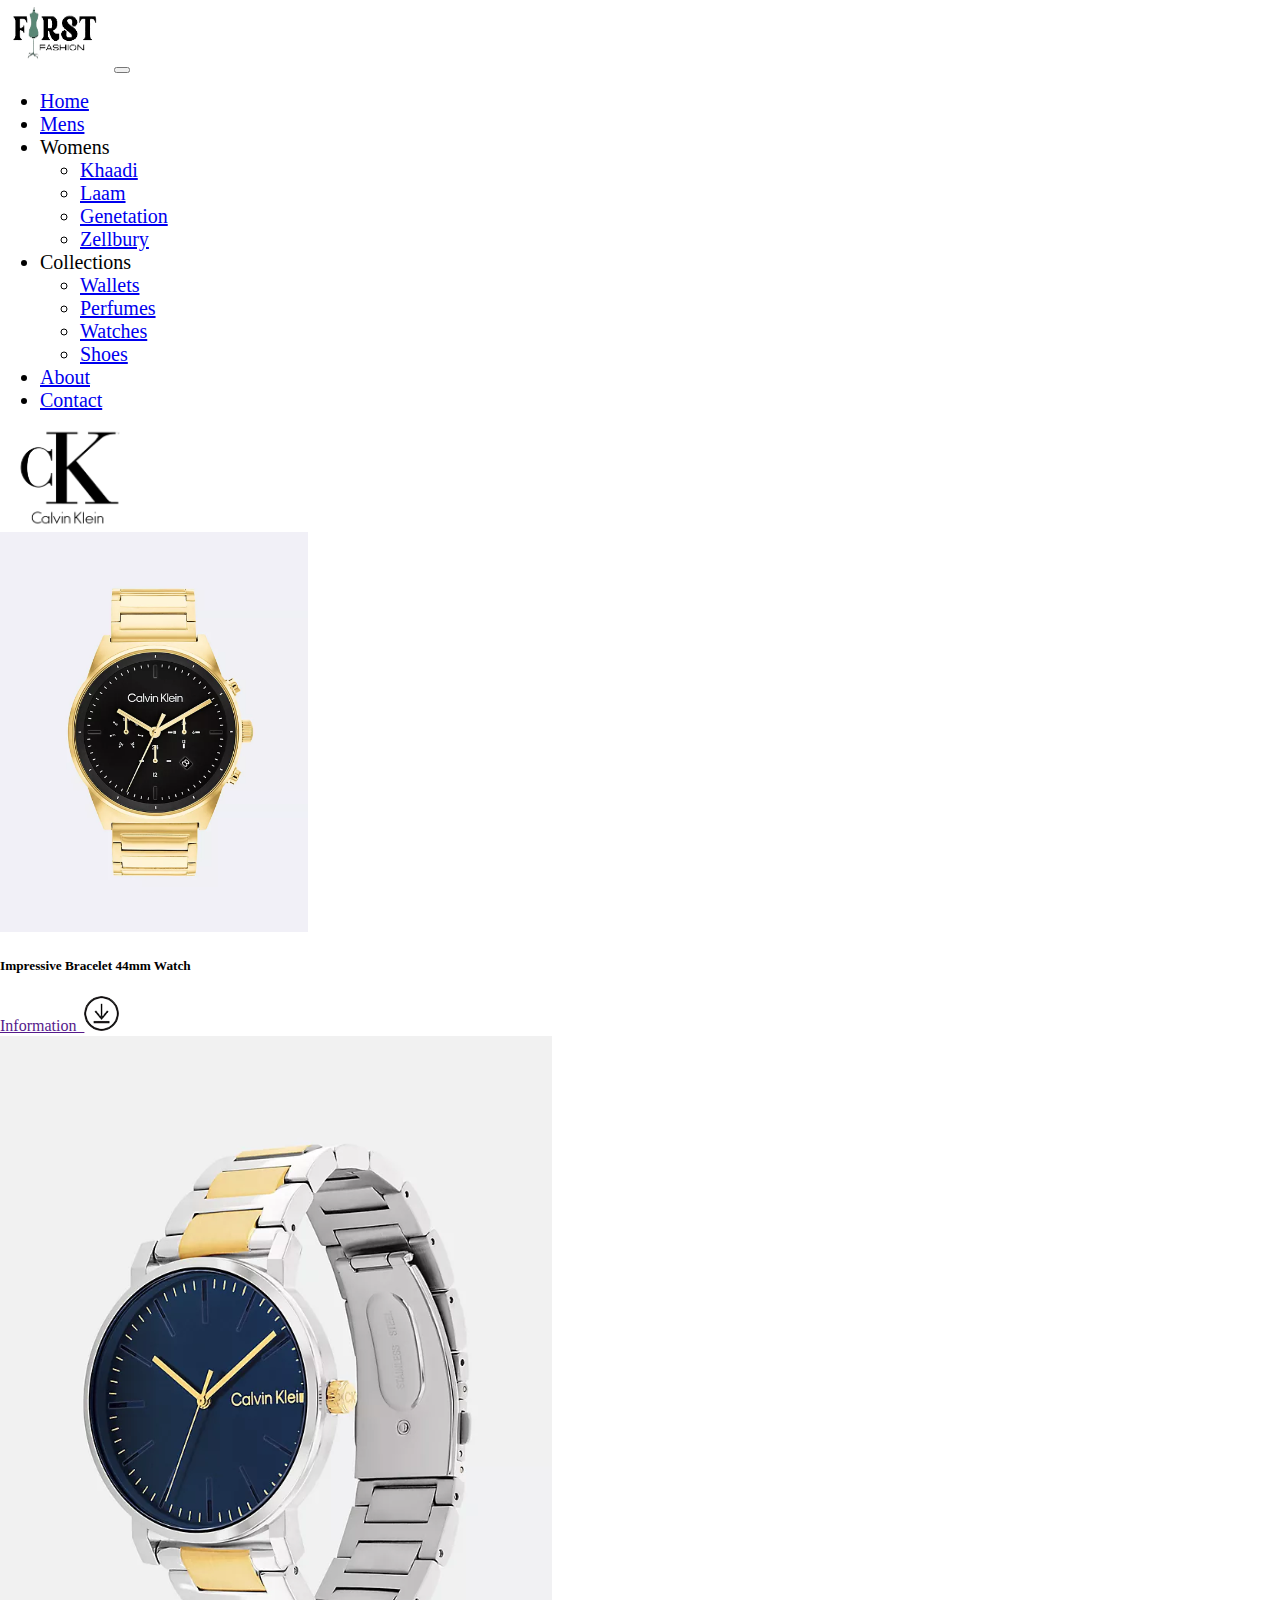
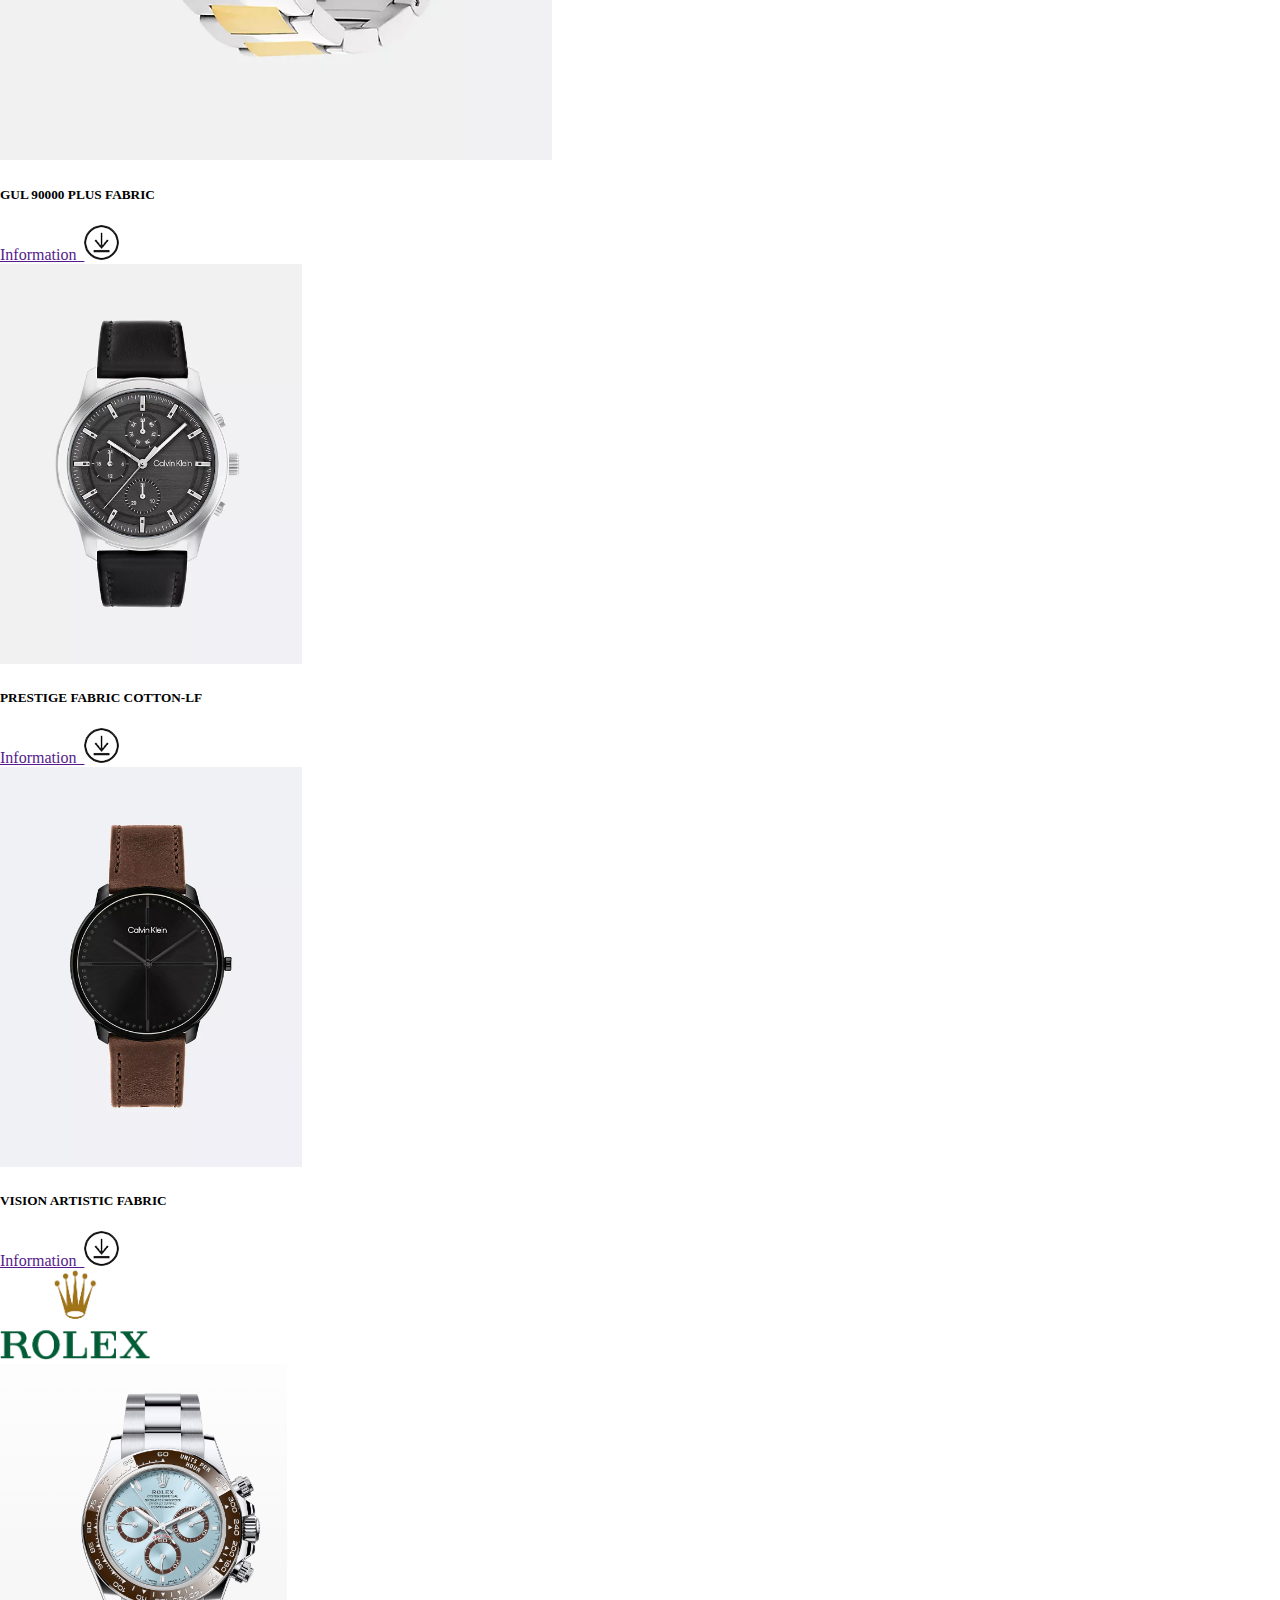
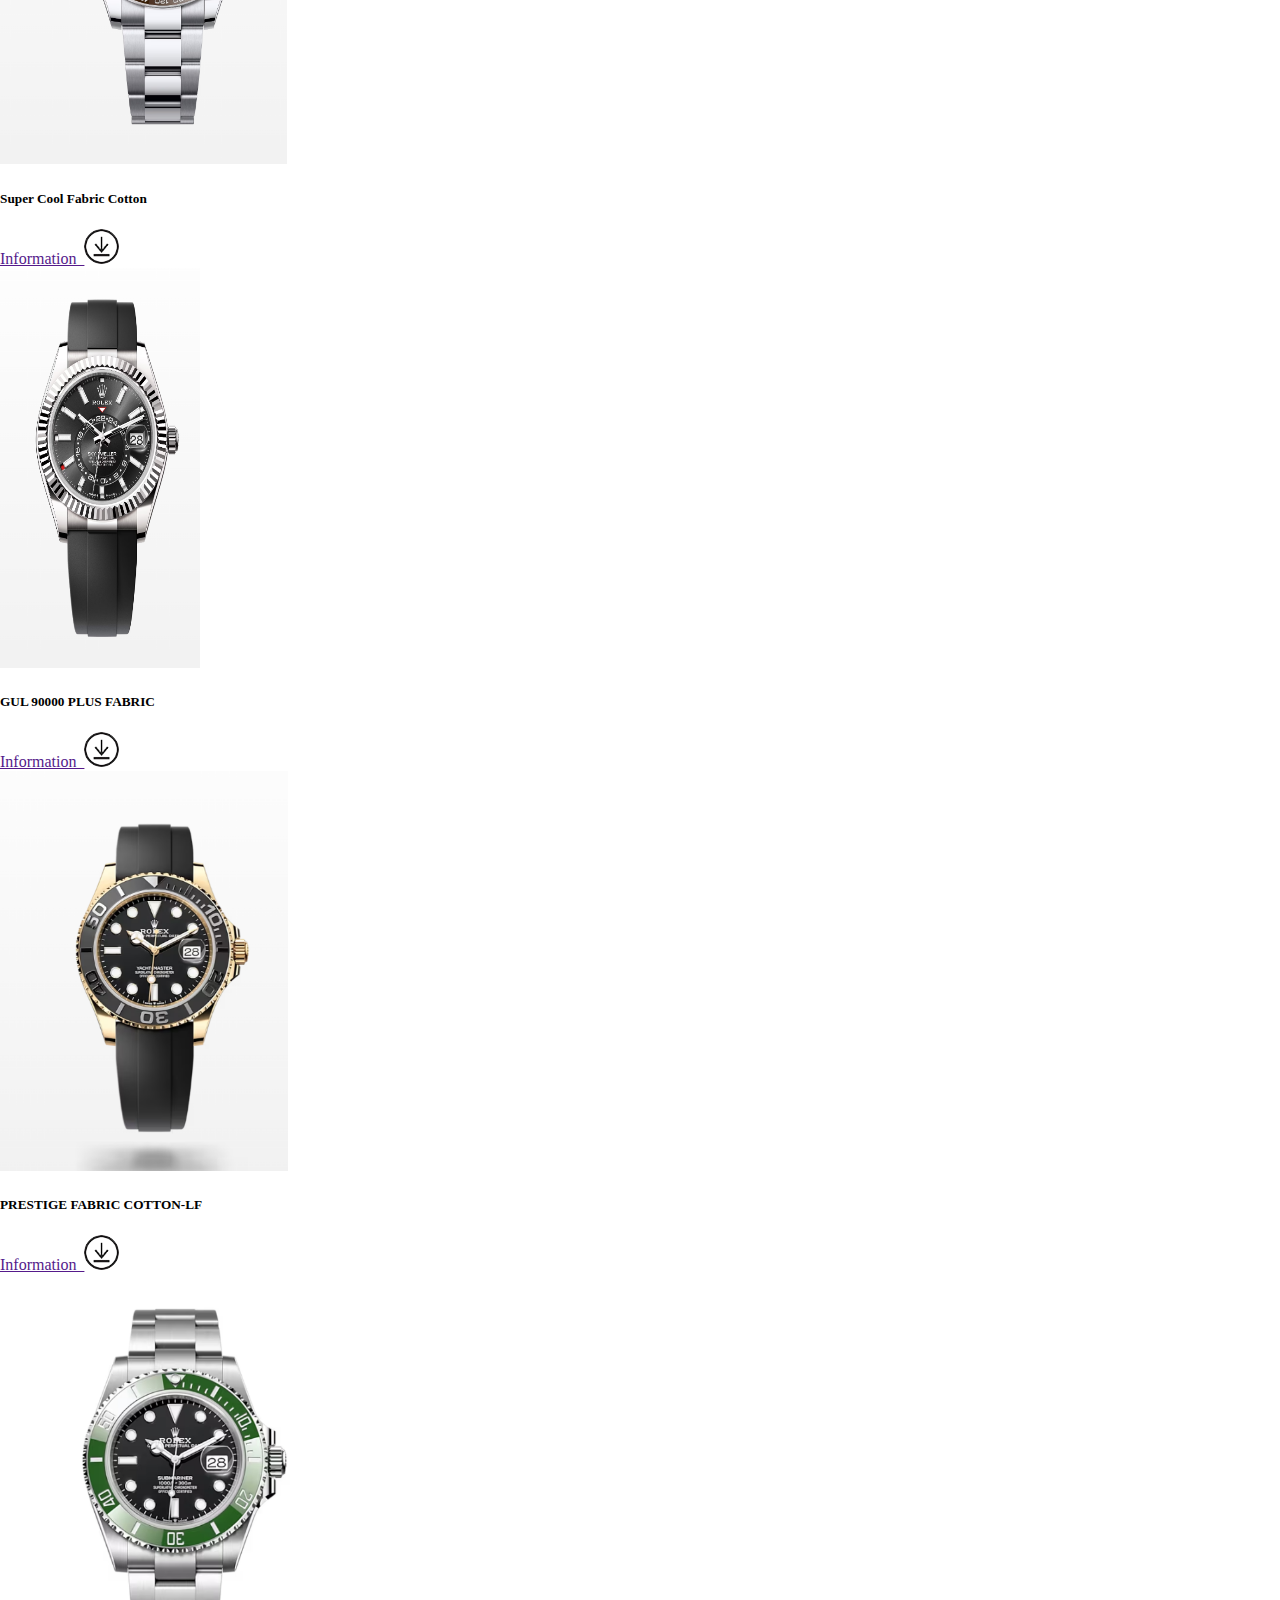
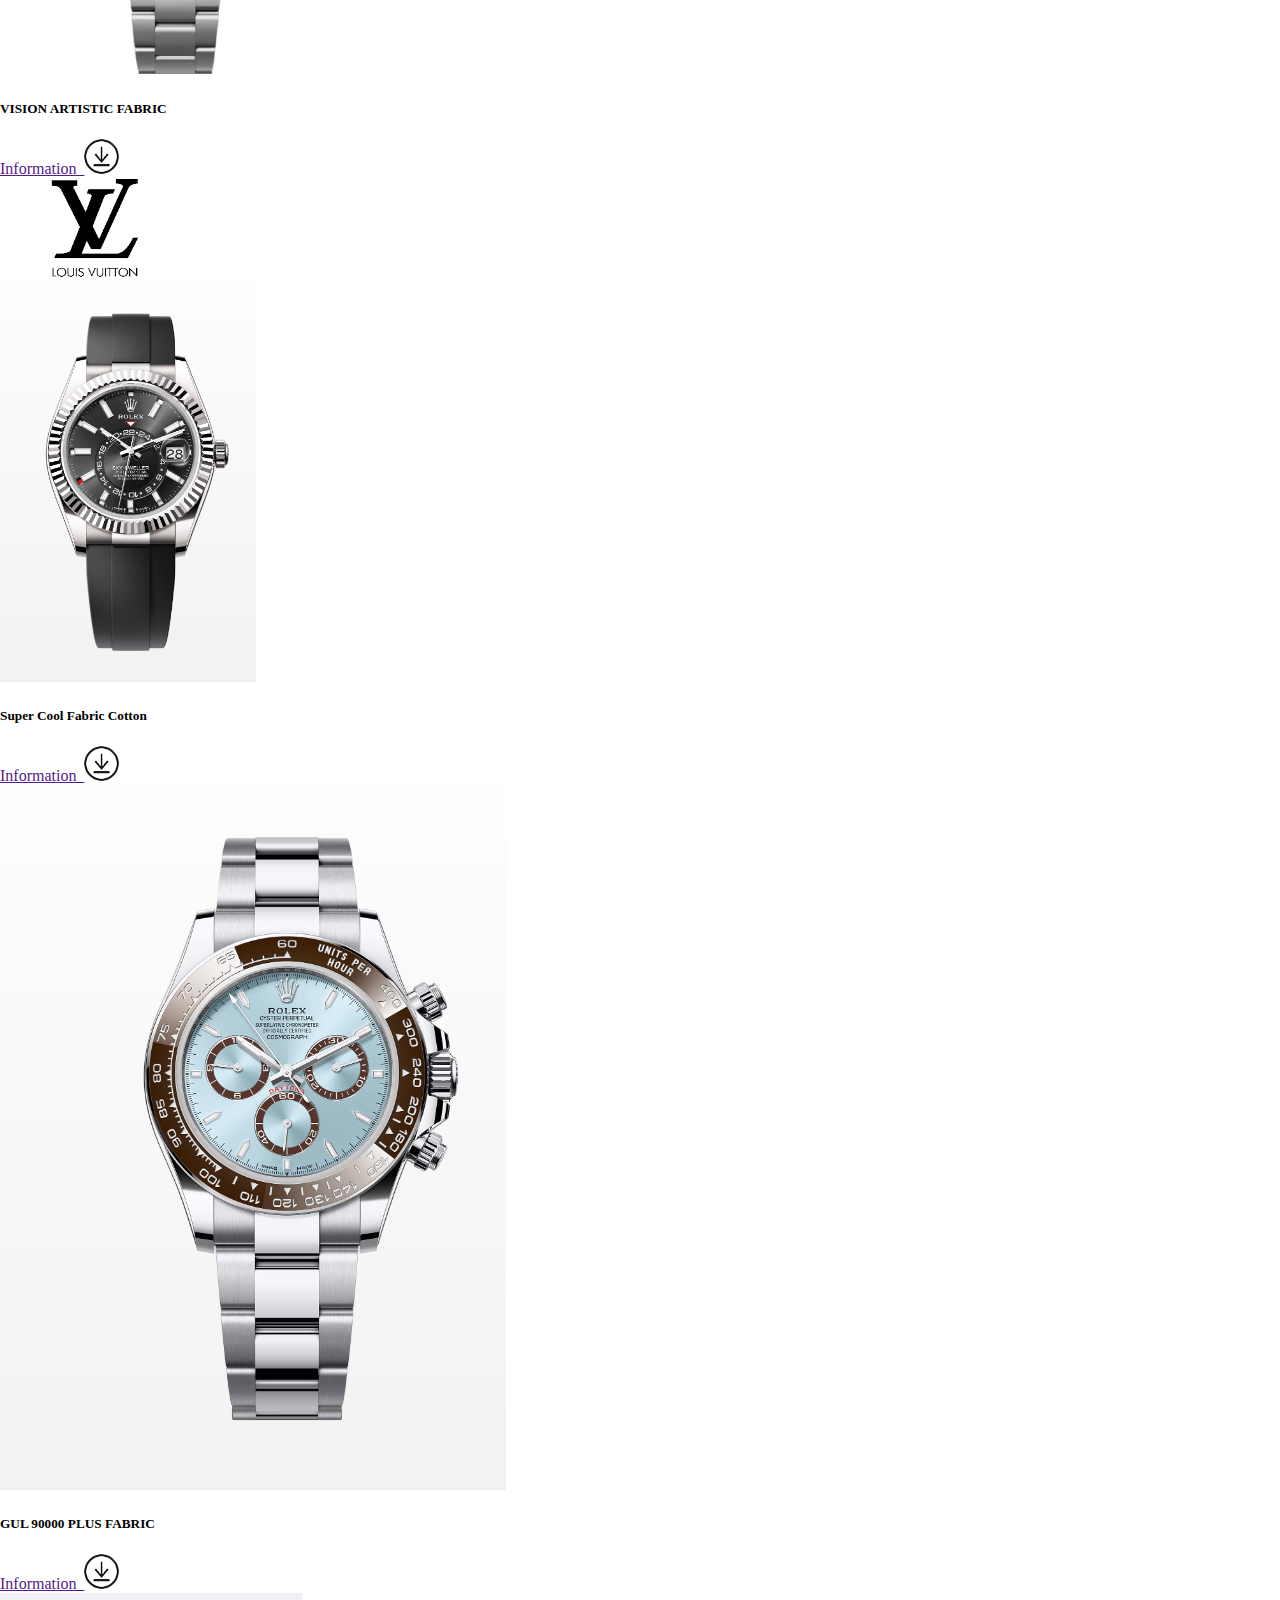
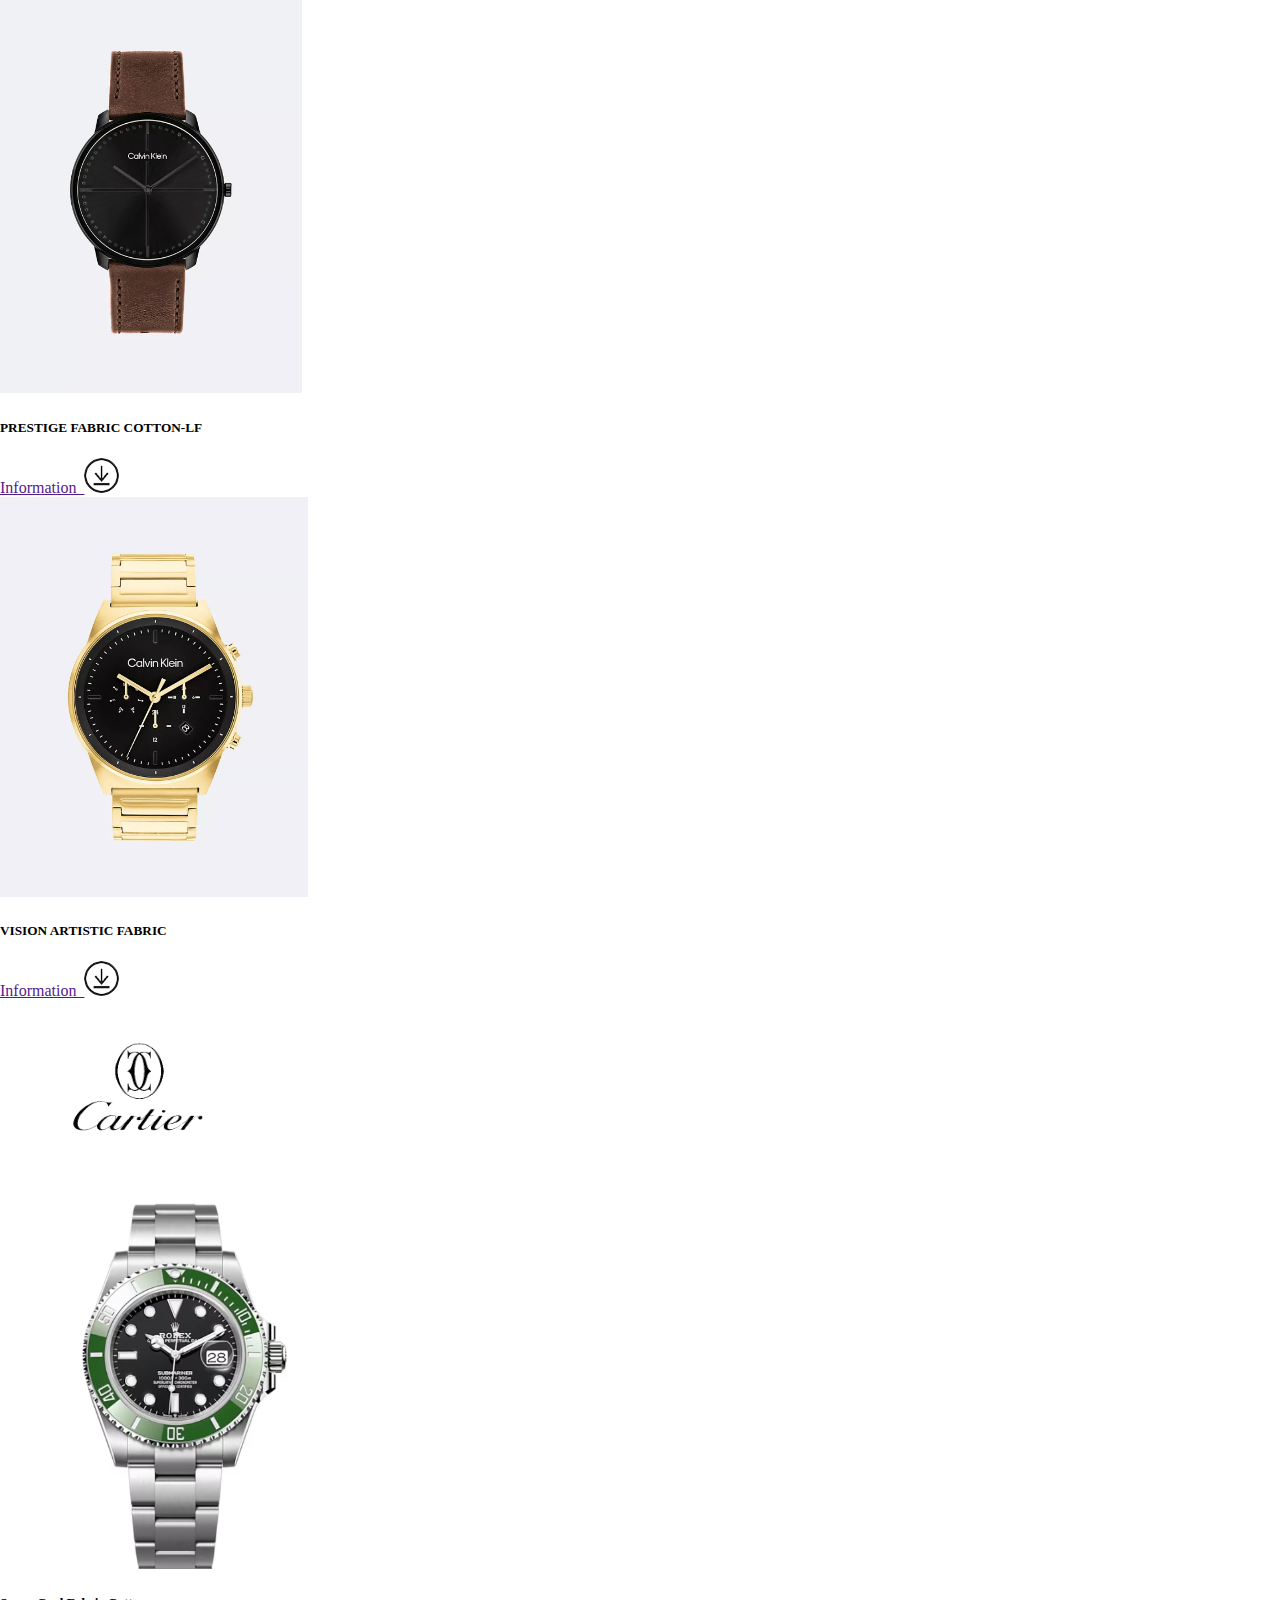
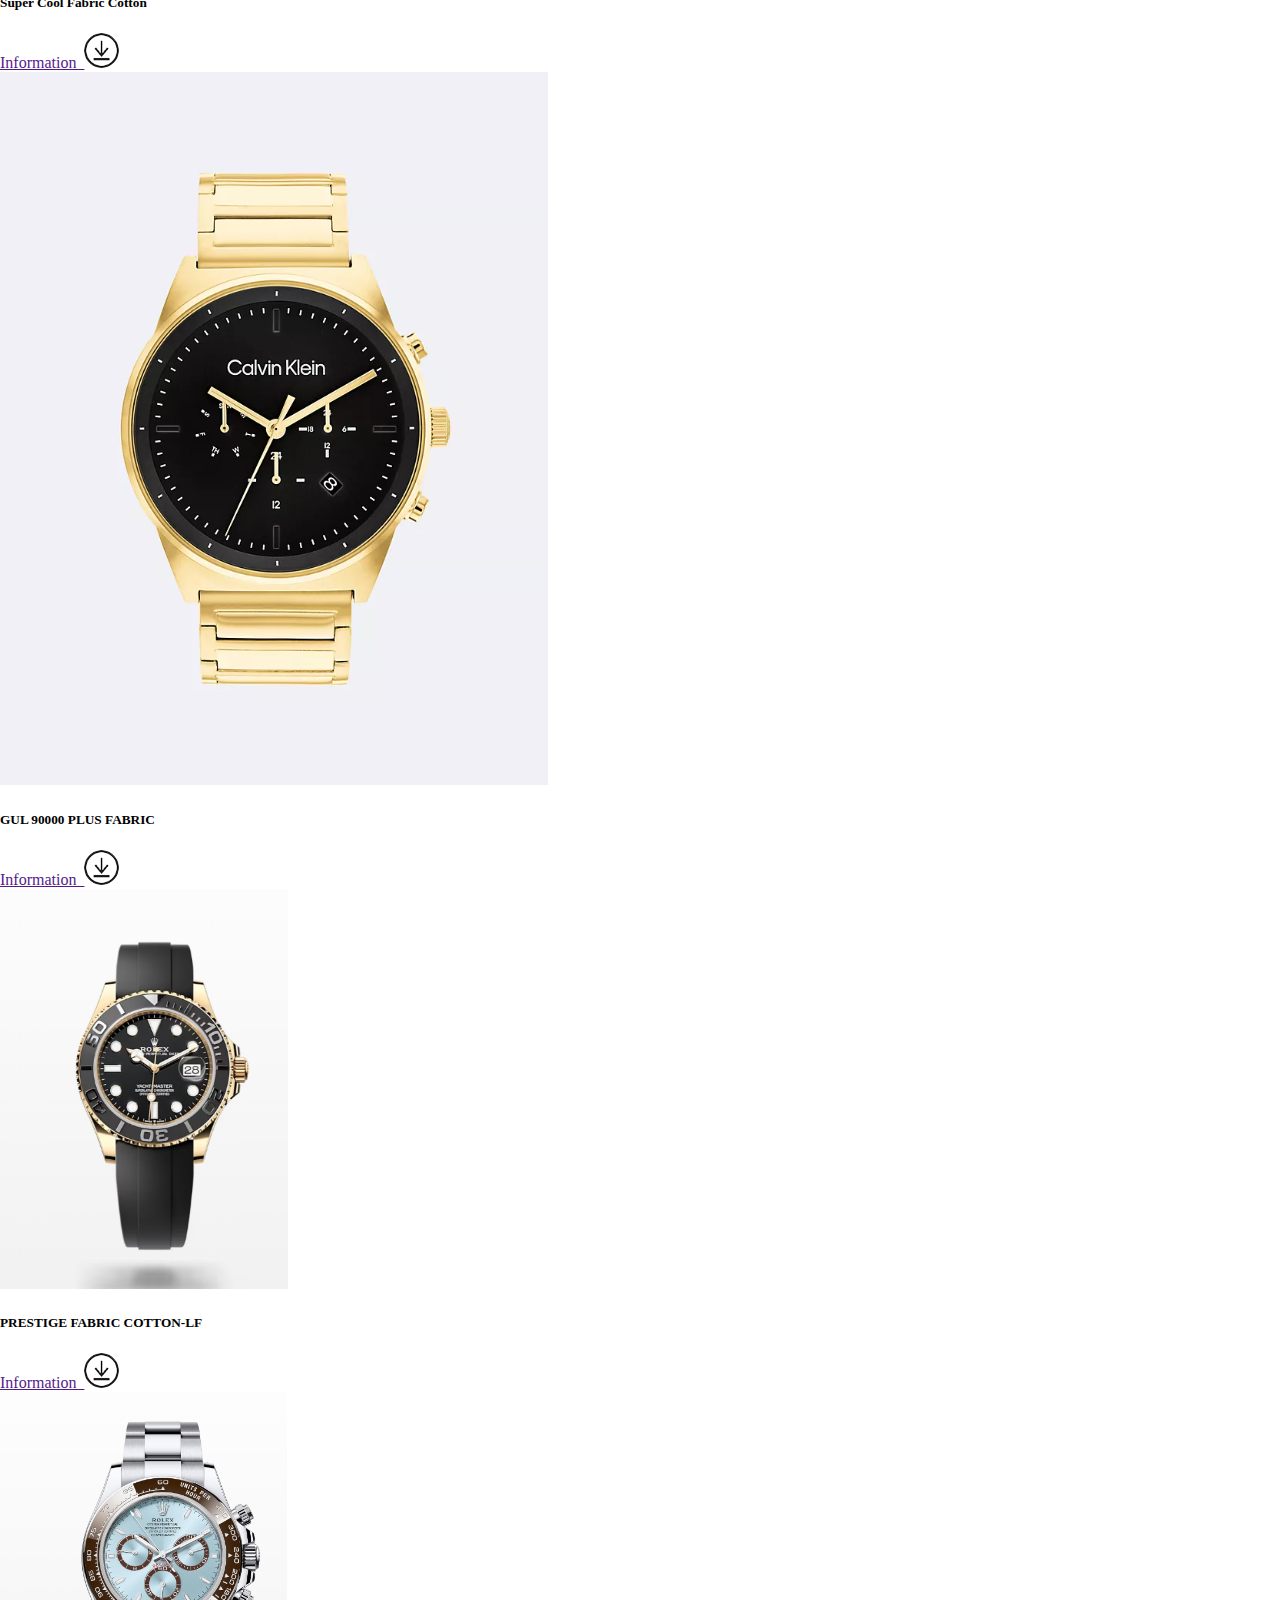
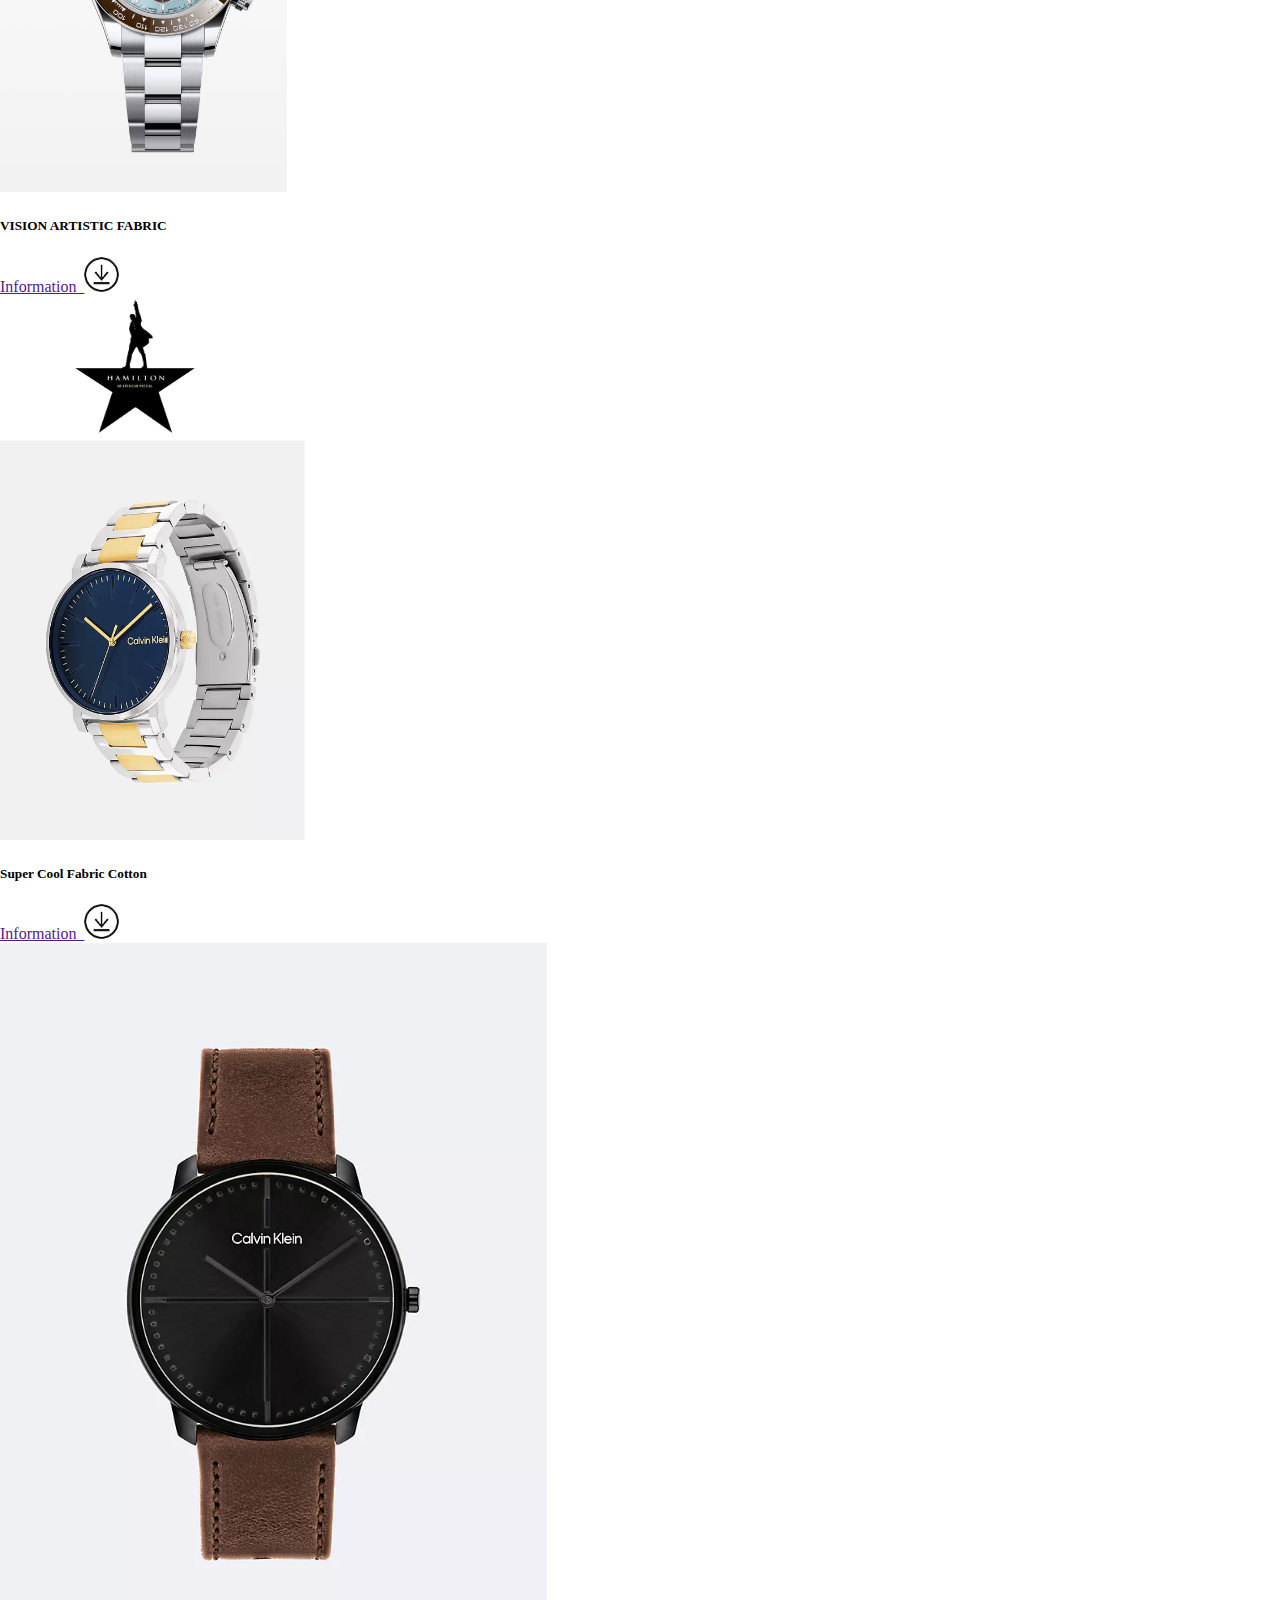
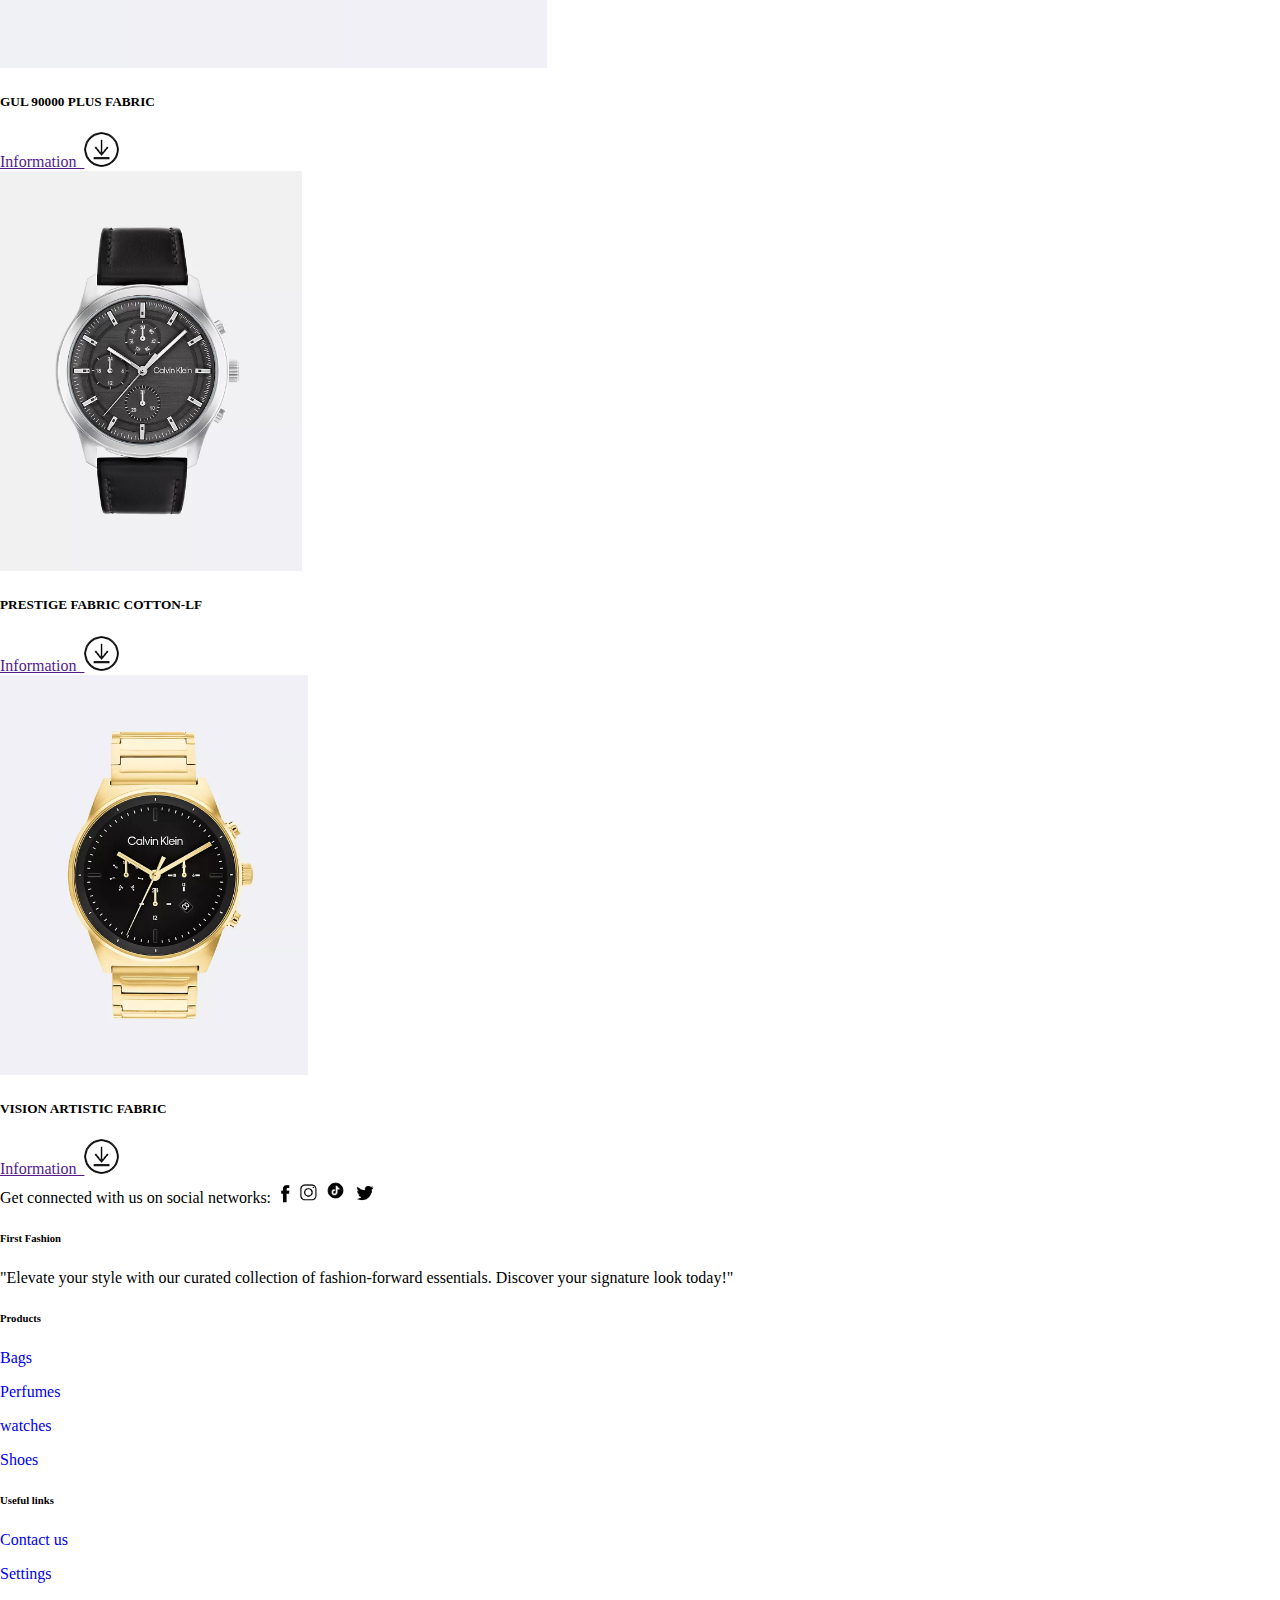
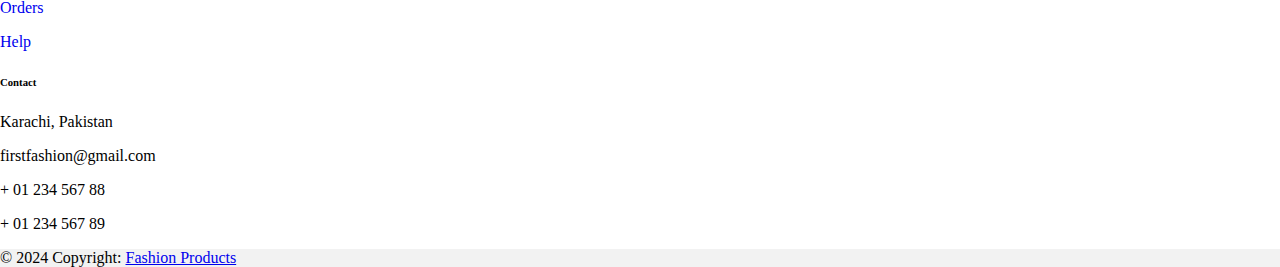
<file: Home/Watches.html>
<!DOCTYPE html>
<html lang="en">

<head>
    <meta charset="UTF-8" />
    <meta name="viewport" content="width=device-width, initial-scale=1.0" />
    <title>Welcome to FirstFashion</title>
    <link rel="shortcut icon" href="./images/brand logos/c.png" type="image/x-icon" />
    <link rel="stylesheet" href="css/style.css" />
    <!-- cdn -->
    <link href="https://cdn.jsdelivr.net/npm/bootstrap@5.3.2/dist/css/bootstrap.min.css" rel="stylesheet"
        integrity="sha384-T3c6CoIi6uLrA9TneNEoa7RxnatzjcDSCmG1MXxSR1GAsXEV/Dwwykc2MPK8M2HN" crossorigin="anonymous" />
    <!-- bootstrap links -->
    <script src="https://cdn.jsdelivr.net/npm/bootstrap@5.3.2/dist/js/bootstrap.bundle.min.js"
        integrity="sha384-C6RzsynM9kWDrMNeT87bh95OGNyZPhcTNXj1NW7RuBCsyN/o0jlpcV8Qyq46cDfL"
        crossorigin="anonymous"></script>
</head>

<body>
    <!-- navbar Start -->
  <nav class="navbar navbar-expand-lg navbar-light custom main-nav">
    <a class="navbar-brand" href="C:\Users\HP1\OneDrive\Documents\Home\index.html"><img src="./images/brand logos/c.png" alt="" height="70px" width="110px" /></a>
    <button class="navbar-toggler" type="button" data-bs-toggle="collapse" data-bs-target="#navbarSupportedContent"
      aria-controls="navbarSupportedContent" aria-expanded="false" aria-label="Toggle navigation">
      <span class="navbar-toggler-icon"></span>
    </button>
    <div class="collapse navbar-collapse" id="navbarSupportedContent">
      <ul class="navbar-nav me-auto mb-2 mb-lg-0">
        <li class="nav-item" >
          <a class="nav-link active text-center" aria-current="page" href="index.html">Home</a>
        </li>
        <li class="nav-item">
          <a class="nav-link text-center" href="gulahmedmen.html">Mens</a>
        </li>

        <li class="nav-item dropdown text-center">
          <a class="nav-link dropdown-toggle" id="dropdown-word" role="button" data-bs-toggle="dropdown"
            aria-expanded="false">
            Womens
          </a>
          <ul class="dropdown-menu" id="dropdown-div">
            <li>
              <a class="dropdown-item text-center" href="Khaadi.html"> Khaadi</a>
            </li>
            <li>
              <a class="dropdown-item text-center" href="Laam.html"> Laam</a>
            </li>

            <li>
              <a class="dropdown-item text-center" href="#"> Genetation</a>
            </li>
            <li><a class="dropdown-item text-center" href="#">Zellbury</a></li>
          </ul>
        </li>

        <li class="nav-item dropdown text-center">
          <a class="nav-link dropdown-toggle" id="dropdown-word" role="button" data-bs-toggle="dropdown"
            aria-expanded="false">
            Collections
          </a>
          <ul class="dropdown-menu" id="dropdown-div">
            <li>
              <a class="dropdown-item text-center" href="#"> Wallets</a>
            </li>
            <li>
              <a class="dropdown-item text-center" href="#"> Perfumes</a>
            </li>

            <li>
              <a class="dropdown-item text-center" href="Watches.html"> Watches</a>
            </li>
            <li><a class="dropdown-item text-center" href="Shoes.html">Shoes</a></li>
          </ul>
        </li>
        <li class="nav-item">
          <a class="nav-link text-center" href="#">About</a>
        </li>
        <li class="nav-item">
          <a class="nav-link text-center" href="#">Contact</a>
        </li>

      </ul>

    </div>
  </nav>
  <!-- navbar end -->



    <!-- Watches section start  -->

    <!-- CK  Start -->

    <div class="container-fluid text-center my-4">
        <span><a href="./Watches.html"><img src="./images/brand logos/CK.png" class="img-thumbnail" alt=""
                    style="border: none; height: 100px; width: 140px;"></a></span>
    </div>
    <div class="container ">
        <div class="row g-4 my-2">
            <div class="col-sm-6 col-md-6 col-lg-3  ">
                <div class="card" id="full-card">
                    <div class="img-con ">
                        <img src="./images/Watches/CK/1.png" class="card-img-top" alt="..." id="img-card" height="400px">
                    </div>
                    <div class="card-body">
                        <h5 class="card-title">Impressive Bracelet 44mm Watch</h5>

                        <div class="download text-center  d-flex justify-content-evenly">
                            <a href="" class="btn btn-outline-dark"><span>Information &nbsp;</span><img
                                    src="./images/brand logos/icons/download.png" class="img-thumbnail" alt=""
                                    style="border: none; border-radius: 100%; height: 35px; width: 35px;"></a>
                        </div>
                    </div>
                </div>
            </div>
            <div class="col-sm-6 col-md-6 col-lg-3 ">
                <div class="card" id="full-card">
                    <div class="img-con ">
                        <img src="./images/Watches/CK/2.png" class="card-img-top" alt="..." id="img-card">
                    </div>
                    <div class="card-body">
                        <h5 class="card-title">GUL 90000 PLUS FABRIC
                        </h5>

                        <div class="download text-center  d-flex justify-content-evenly">
                            <a href="" class="btn btn-outline-dark"><span>Information &nbsp;</span><img
                                    src="./images/brand logos/icons/download.png" class="img-thumbnail" alt=""
                                    style="border: none; border-radius: 100%; height: 35px; width: 35px;"></a>
                        </div>
                    </div>
                </div>
            </div>
            <div class="col-sm-6 col-md-6 col-lg-3 ">
                <div class="card" id="full-card">
                    <div class="img-con ">
                        <img src="./images/Watches/CK/3.png" class="card-img-top" alt="..." id="img-card" height="400px">
                    </div>
                    <div class="card-body">
                        <h5 class="card-title">PRESTIGE FABRIC COTTON-LF</h5>

                        <div class="download text-center  d-flex justify-content-evenly">
                            <a href="" class="btn btn-outline-dark"><span>Information &nbsp;</span><img
                                    src="./images/brand logos/icons/download.png" class="img-thumbnail" alt=""
                                    style="border: none; border-radius: 100%; height: 35px; width: 35px;"></a>
                        </div>
                    </div>
                </div>
            </div>
            <div class="col-sm-6 col-md-6 col-lg-3 ">
                <div class="card" id="full-card">
                    <div class="img-con ">
                        <img src="./images/Watches/CK/4.png" class="card-img-top" alt="..." id="img-card" height="400px">
                    </div>
                    <div class="card-body">
                        <h5 class="card-title">VISION ARTISTIC FABRIC </h5>

                        <div class="download text-center  d-flex justify-content-evenly">
                            <a href="" class="btn btn-outline-dark"><span>Information &nbsp;</span><img
                                    src="./images/brand logos/icons/download.png" class="img-thumbnail" alt=""
                                    style="border: none; border-radius: 100%; height: 35px; width: 35px;"></a>
                        </div>
                    </div>
                </div>
            </div>
            <!-- CK  End -->


            <!-- Rolex Start -->

            <div class="container-fluid text-center my-4">
                <span><a href="Watches.html"><img src="./images/brand logos/rolex.png" class="img-thumbnail" alt=""
                            style="border: none; height: 90px; width: 150px;"></a></span>
            </div>
            <div class="container ">
                <div class="row g-4 my-2">
                    <div class="col-sm-6 col-md-6 col-lg-3  ">
                        <div class="card" id="full-card">
                            <div class="img-con ">
                                <img src="./images/Watches/Rolex/1.png" class="card-img-top" alt="..." id="img-card"
                                    height="400px">
                            </div>
                            <div class="card-body">
                                <h5 class="card-title">Super Cool Fabric Cotton</h5>

                                <div class="download text-center  d-flex justify-content-evenly">
                                    <a href="" class="btn btn-outline-dark"><span>Information &nbsp;</span><img
                                            src="./images/brand logos/icons/download.png" class="img-thumbnail" alt=""
                                            style="border: none; border-radius: 100%; height: 35px; width: 35px;"></a>
                                </div>
                            </div>
                        </div>
                    </div>
                    <div class="col-sm-6 col-md-6 col-lg-3 ">
                        <div class="card" id="full-card">
                            <div class="img-con ">
                                <img src="./images/Watches/Rolex/2.png" class="card-img-top" alt="..." id="img-card"
                                    height="400px" width="200px">
                            </div>
                            <div class="card-body">
                                <h5 class="card-title">GUL 90000 PLUS FABRIC
                                </h5>

                                <div class="download text-center  d-flex justify-content-evenly">
                                    <a href="" class="btn btn-outline-dark"><span>Information &nbsp;</span><img
                                            src="./images/brand logos/icons/download.png" class="img-thumbnail" alt=""
                                            style="border: none; border-radius: 100%; height: 35px; width: 35px;"></a>
                                </div>
                            </div>
                        </div>
                    </div>
                    <div class="col-sm-6 col-md-6 col-lg-3 ">
                        <div class="card" id="full-card">
                            <div class="img-con ">
                                <img src="./images/Watches/Rolex/3.png" class="card-img-top" alt="..." id="img-card"
                                    height="400px">
                            </div>
                            <div class="card-body">
                                <h5 class="card-title">PRESTIGE FABRIC COTTON-LF</h5>

                                <div class="download text-center  d-flex justify-content-evenly">
                                    <a href="" class="btn btn-outline-dark"><span>Information &nbsp;</span><img
                                            src="./images/brand logos/icons/download.png" class="img-thumbnail" alt=""
                                            style="border: none; border-radius: 100%; height: 35px; width: 35px;"></a>
                                </div>
                            </div>
                        </div>
                    </div>
                    <div class="col-sm-6 col-md-6 col-lg-3 ">
                        <div class="card" id="full-card">
                            <div class="img-con ">
                                <img src="./images/Watches/Rolex/r--4.png" class="card-img-top" alt="..." id="img-card"
                                    height="400px" style="background-color: #fcfcfc;">
                            </div>
                            <div class="card-body">
                                <h5 class="card-title">VISION ARTISTIC FABRIC </h5>

                                <div class="download text-center  d-flex justify-content-evenly">
                                    <a href="" class="btn btn-outline-dark"><span>Information &nbsp;</span><img
                                            src="./images/brand logos/icons/download.png" class="img-thumbnail" alt=""
                                            style="border: none; border-radius: 100%; height: 35px; width: 35px;"></a>
                                </div>
                            </div>
                        </div>
                    </div>
                    <!-- Rolex  End -->


                    <!-- Louis vuition Start -->

                    <div class="container-fluid text-center my-4">
                        <span><a href="Watches.html"><img src="./images/brand logos/Louis vuition.png" class="img-thumbnail"
                                    alt="" style="border: none; height: 100px; width: 190px;"></a></span>
                    </div>
                    <div class="container ">
                        <div class="row g-4 my-2">
                            <div class="col-sm-6 col-md-6 col-lg-3  ">
                                <div class="card" id="full-card">
                                    <div class="img-con ">
                                        <img src="./images/Watches/Rolex/2.png" class="card-img-top" alt="..."
                                            id="img-card" height="400px">
                                    </div>
                                    <div class="card-body">
                                        <h5 class="card-title">Super Cool Fabric Cotton</h5>

                                        <div class="download text-center  d-flex justify-content-evenly">
                                            <a href="" class="btn btn-outline-dark"><span>Information &nbsp;</span><img
                                                    src="./images/brand logos/icons/download.png" class="img-thumbnail"
                                                    alt=""
                                                    style="border: none; border-radius: 100%; height: 35px; width: 35px;"></a>
                                        </div>
                                    </div>
                                </div>
                            </div>
                            <div class="col-sm-6 col-md-6 col-lg-3 ">
                                <div class="card" id="full-card">
                                    <div class="img-con ">
                                        <img src="./images/Watches/Rolex/1.png" class="card-img-top" alt="..."
                                            id="img-card">
                                    </div>
                                    <div class="card-body">
                                        <h5 class="card-title">GUL 90000 PLUS FABRIC
                                        </h5>

                                        <div class="download text-center  d-flex justify-content-evenly">
                                            <a href="" class="btn btn-outline-dark"><span>Information &nbsp;</span><img
                                                    src="./images/brand logos/icons/download.png" class="img-thumbnail"
                                                    alt=""
                                                    style="border: none; border-radius: 100%; height: 35px; width: 35px;"></a>
                                        </div>
                                    </div>
                                </div>
                            </div>
                            <div class="col-sm-6 col-md-6 col-lg-3 ">
                                <div class="card" id="full-card">
                                    <div class="img-con ">
                                        <img src="./images/Watches/CK/4.png" class="card-img-top" alt="..."
                                            id="img-card" height="400px">
                                    </div>
                                    <div class="card-body">
                                        <h5 class="card-title">PRESTIGE FABRIC COTTON-LF</h5>

                                        <div class="download text-center  d-flex justify-content-evenly">
                                            <a href="" class="btn btn-outline-dark"><span>Information &nbsp;</span><img
                                                    src="./images/brand logos/icons/download.png" class="img-thumbnail"
                                                    alt=""
                                                    style="border: none; border-radius: 100%; height: 35px; width: 35px;"></a>
                                        </div>
                                    </div>
                                </div>
                            </div>
                            <div class="col-sm-6 col-md-6 col-lg-3 ">
                                <div class="card" id="full-card">
                                    <div class="img-con ">
                                        <img src="./images/Watches/CK/1.png" class="card-img-top" alt="..."
                                            id="img-card" height="400px">
                                    </div>
                                    <div class="card-body">
                                        <h5 class="card-title">VISION ARTISTIC FABRIC </h5>

                                        <div class="download text-center  d-flex justify-content-evenly">
                                            <a href="" class="btn btn-outline-dark"><span>Information &nbsp;</span><img
                                                    src="./images/brand logos/icons/download.png" class="img-thumbnail"
                                                    alt=""
                                                    style="border: none; border-radius: 100%; height: 35px; width: 35px;"></a>
                                        </div>
                                    </div>
                                </div>
                            </div>
                            <!-- Louis vuition  End -->


                            <!-- cartier  Start -->

                            <div class="container-fluid text-center my-4">
                                <span><a href="./Watches.html"><img src="./images/brand logos/cartier.png"
                                            class="img-thumbnail" alt=""
                                            style="border: none; height: 150px; width: 280px; padding-top: 15px;"></a></span>
                            </div>
                            <div class="container ">
                                <div class="row g-4 my-2">
                                    <div class="col-sm-6 col-md-6 col-lg-3  ">
                                        <div class="card" id="full-card">
                                            <div class="img-con ">
                                                <img src="./images/Watches/Rolex/r--4.png" class="card-img-top" alt="..."
                                                    id="img-card" height="400px">
                                            </div>
                                            <div class="card-body">
                                                <h5 class="card-title">Super Cool Fabric Cotton</h5>

                                                <div class="download text-center  d-flex justify-content-evenly">
                                                    <a href="" class="btn btn-outline-dark"><span>Information
                                                            &nbsp;</span><img
                                                            src="./images/brand logos/icons/download.png"
                                                            class="img-thumbnail" alt=""
                                                            style="border: none; border-radius: 100%; height: 35px; width: 35px;"></a>
                                                </div>
                                            </div>
                                        </div>
                                    </div>
                                    <div class="col-sm-6 col-md-6 col-lg-3 ">
                                        <div class="card" id="full-card">
                                            <div class="img-con ">
                                                <img src="./images/Watches/CK/1.png" class="card-img-top" alt="..."
                                                    id="img-card">
                                            </div>
                                            <div class="card-body">
                                                <h5 class="card-title">GUL 90000 PLUS FABRIC
                                                </h5>

                                                <div class="download text-center  d-flex justify-content-evenly">
                                                    <a href="" class="btn btn-outline-dark"><span>Information
                                                            &nbsp;</span><img
                                                            src="./images/brand logos/icons/download.png"
                                                            class="img-thumbnail" alt=""
                                                            style="border: none; border-radius: 100%; height: 35px; width: 35px;"></a>
                                                </div>
                                            </div>
                                        </div>
                                    </div>
                                    <div class="col-sm-6 col-md-6 col-lg-3 ">
                                        <div class="card" id="full-card">
                                            <div class="img-con ">
                                                <img src="./images/Watches/Rolex/3.png" class="card-img-top" alt="..."
                                                    id="img-card" height="400px">
                                            </div>
                                            <div class="card-body">
                                                <h5 class="card-title">PRESTIGE FABRIC COTTON-LF</h5>

                                                <div class="download text-center  d-flex justify-content-evenly">
                                                    <a href="" class="btn btn-outline-dark"><span>Information
                                                            &nbsp;</span><img
                                                            src="./images/brand logos/icons/download.png"
                                                            class="img-thumbnail" alt=""
                                                            style="border: none; border-radius: 100%; height: 35px; width: 35px;"></a>
                                                </div>
                                            </div>
                                        </div>
                                    </div>
                                    <div class="col-sm-6 col-md-6 col-lg-3 ">
                                        <div class="card" id="full-card">
                                            <div class="img-con ">
                                                <img src="./images/Watches/Rolex/1.png" class="card-img-top" alt="..."
                                                    id="img-card" height="400px">
                                            </div>
                                            <div class="card-body">
                                                <h5 class="card-title">VISION ARTISTIC FABRIC </h5>

                                                <div class="download text-center  d-flex justify-content-evenly">
                                                    <a href="" class="btn btn-outline-dark"><span>Information
                                                            &nbsp;</span><img
                                                            src="./images/brand logos/icons/download.png"
                                                            class="img-thumbnail" alt=""
                                                            style="border: none; border-radius: 100%; height: 35px; width: 35px;"></a>
                                                </div>
                                            </div>
                                        </div>
                                    </div>
                                    <!-- cartier  End -->


                                    <!-- Hamilton Start -->

                                    <div class="container-fluid text-center my-4">
                                        <span><a href="./Watches.html"><img src="./images/brand logos/Hamilton.png"
                                                    class="img-thumbnail" alt=""
                                                    style="border: none; height: 140px; width: 270px;"></a></span>
                                    </div>
                                    <div class="container ">
                                        <div class="row g-4 my-2">
                                            <div class="col-sm-6 col-md-6 col-lg-3  ">
                                                <div class="card" id="full-card">
                                                    <div class="img-con ">
                                                        <img src="./images/Watches/CK/2.png" class="card-img-top"
                                                            alt="..." id="img-card" height="400px">
                                                    </div>
                                                    <div class="card-body">
                                                        <h5 class="card-title">Super Cool Fabric Cotton</h5>

                                                        <div
                                                            class="download text-center  d-flex justify-content-evenly">
                                                            <a href="" class="btn btn-outline-dark"><span>Information
                                                                    &nbsp;</span><img
                                                                    src="./images/brand logos/icons/download.png"
                                                                    class="img-thumbnail" alt=""
                                                                    style="border: none; border-radius: 100%; height: 35px; width: 35px;"></a>
                                                        </div>
                                                    </div>
                                                </div>
                                            </div>
                                            <div class="col-sm-6 col-md-6 col-lg-3 ">
                                                <div class="card" id="full-card">
                                                    <div class="img-con ">
                                                        <img src="./images/Watches/CK/4.png" class="card-img-top"
                                                            alt="..." id="img-card">
                                                    </div>
                                                    <div class="card-body">
                                                        <h5 class="card-title">GUL 90000 PLUS FABRIC
                                                        </h5>

                                                        <div
                                                            class="download text-center  d-flex justify-content-evenly">
                                                            <a href="" class="btn btn-outline-dark"><span>Information
                                                                    &nbsp;</span><img
                                                                    src="./images/brand logos/icons/download.png"
                                                                    class="img-thumbnail" alt=""
                                                                    style="border: none; border-radius: 100%; height: 35px; width: 35px;"></a>
                                                        </div>
                                                    </div>
                                                </div>
                                            </div>
                                            <div class="col-sm-6 col-md-6 col-lg-3 ">
                                                <div class="card" id="full-card">
                                                    <div class="img-con ">
                                                        <img src="./images/Watches/CK/3.png" class="card-img-top"
                                                            alt="..." id="img-card" height="400px">
                                                    </div>
                                                    <div class="card-body">
                                                        <h5 class="card-title">PRESTIGE FABRIC COTTON-LF</h5>

                                                        <div
                                                            class="download text-center  d-flex justify-content-evenly">
                                                            <a href="" class="btn btn-outline-dark"><span>Information
                                                                    &nbsp;</span><img
                                                                    src="./images/brand logos/icons/download.png"
                                                                    class="img-thumbnail" alt=""
                                                                    style="border: none; border-radius: 100%; height: 35px; width: 35px;"></a>
                                                        </div>
                                                    </div>
                                                </div>
                                            </div>
                                            <div class="col-sm-6 col-md-6 col-lg-3 ">
                                                <div class="card" id="full-card">
                                                    <div class="img-con ">
                                                        <img src="./images/Watches/CK/1.png" class="card-img-top"
                                                            alt="..." id="img-card" height="400px">
                                                    </div>
                                                    <div class="card-body">
                                                        <h5 class="card-title">VISION ARTISTIC FABRIC </h5>

                                                        <div
                                                            class="download text-center  d-flex justify-content-evenly">
                                                            <a href="" class="btn btn-outline-dark"><span>Information
                                                                    &nbsp;</span><img
                                                                    src="./images/brand logos/icons/download.png"
                                                                    class="img-thumbnail" alt=""
                                                                    style="border: none; border-radius: 100%; height: 35px; width: 35px;"></a>
                                                        </div>
                                                    </div>
                                                </div>
                                            </div>
                                            <!-- Sketchers  End -->

                                        </div>
                                    </div>

                                    <!-- Shoes section end  -->





                                    <!-- Footer -->
                                    <footer class="text-center text-lg-start bg-body-tertiary text-muted">
                                        <!-- Section: Social media -->
                                        <section
                                            class="d-flex justify-content-center justify-content-lg-between p-4 border-bottom">
                                            <!-- Left -->
                                            <div class="me-5 d-none d-lg-block">
                                                <span>Get connected with us on social networks: </span>
                                                <img src="images/brand logos/icons/fb.png" alt="" height="20px">
                                                <img src="images/brand logos/icons/insta logo.png " alt=""
                                                    height="20px">
                                                <img src="images/brand logos/icons/tiktok logo.png" alt=""
                                                    height="25px">
                                                <img src="images/brand logos/icons/twitter logo.png" alt=""
                                                    height="20px">
                                            </div>
                                            <!-- Left -->
                                        </section>
                                        <!-- Section: Social media -->

                                        <!-- Section: Links  -->
                                        <section class="">
                                            <div class="container text-center text-md-start mt-5">
                                                <!-- Grid row -->
                                                <div class="row mt-3">
                                                    <!-- Grid column -->
                                                    <div class="col-md-3 col-lg-4 col-xl-3 mx-auto mb-4">
                                                        <!-- Content -->
                                                        <h6 class="text-uppercase fw-bold mb-4">
                                                            <i class="fas fa-gem me-3"></i>First Fashion
                                                        </h6>
                                                        <p>

                                                            "Elevate your style with our curated collection of
                                                            fashion-forward essentials. Discover your signature
                                                            look today!"
                                                        </p>
                                                    </div>
                                                    <!-- Grid column -->

                                                    <!-- Grid column -->
                                                    <div class="col-md-2 col-lg-2 col-xl-2 mx-auto mb-4">
                                                        <!-- Links -->
                                                        <h6 class="text-uppercase fw-bold mb-4">Products</h6>
                                                        <p>
                                                          <a href="#!" class="text-reset" style="text-decoration: none">Bags</a>
                                                        </p>
                                                        <p>
                                                          <a href="#!" class="text-reset" style="text-decoration: none">Perfumes</a>
                                                        </p>
                                                        <p>
                                                          <a href="Watches.html" class="text-reset" style="text-decoration: none">watches</a>
                                                        </p>
                                                        <p>
                                                          <a href="Shoes.html" class="text-reset" style="text-decoration: none">Shoes</a>
                                                        </p>
                                                      </div>
                                                    <!-- Grid column -->

                                                    <!-- Grid column -->
                                                    <div class="col-md-3 col-lg-2 col-xl-2 mx-auto mb-4">
                                                        <!-- Links -->
                                                        <h6 class="text-uppercase fw-bold mb-4">Useful links</h6>
                                                        <p>
                                                            <a href="#!" class="text-reset"
                                                                style="text-decoration: none">Contact us</a>
                                                        </p>
                                                        <p>
                                                            <a href="#!" class="text-reset"
                                                                style="text-decoration: none">Settings</a>
                                                        </p>
                                                        <p>
                                                            <a href="#!" class="text-reset"
                                                                style="text-decoration: none">Orders</a>
                                                        </p>
                                                        <p>
                                                            <a href="#!" class="text-reset"
                                                                style="text-decoration: none">Help</a>
                                                        </p>
                                                    </div>
                                                    <!-- Grid column -->

                                                    <!-- Grid column -->
                                                    <div class="col-md-4 col-lg-3 col-xl-3 mx-auto mb-md-0 mb-4">
                                                        <!-- Links -->
                                                        <h6 class="text-uppercase fw-bold mb-4">Contact</h6>
                                                        <p><i class="fas fa-home me-3"></i> Karachi, Pakistan</p>
                                                        <p>
                                                            <i class="fas fa-envelope me-3"></i>
                                                            firstfashion@gmail.com
                                                        </p>
                                                        <p><i class="fas fa-phone me-3"></i> + 01 234 567 88</p>
                                                        <p><i class="fas fa-print me-3"></i> + 01 234 567 89</p>
                                                    </div>
                                                    <!-- Grid column -->
                                                </div>
                                                <!-- Grid row -->
                                            </div>
                                        </section>
                                        <!-- Section: Links  -->

                                        <!-- Copyright -->
                                        <div class="text-center p-4" style="background-color: rgba(0, 0, 0, 0.05)">
                                            © 2024 Copyright:
                                            <a class="text-reset fw-bold"
                                                href="file:///C:/Users/HP1/OneDrive/Documents/Cards-main/Cards-main/card%20and%20home/Home/index.html">Fashion
                                                Products</a>
                                        </div>
                                        <!-- Copyright -->
                                    </footer>
                                    <!-- footer end -->
</body>

</html>
</file>
<file: Home/css/style.css>
body {
    margin: 0;
    padding: 0;
    background-size: cover;
}

.navbar ul li {
    font-size: 20px;
}
.main-sec-container{
    background-color: rgb(199, 178, 178);
}
.col {
    padding: 0px;
}

#img-card{
    transition: all 0.25s;
}
#img-card:hover{
    scale: 1.1;
    cursor: zoom-in;
    border: 1px solid black;
}
#full-card{
    transition: all 0.25s;
    border: none;    
}
#full-card:hover{
    border: 1px solid black;    
    box-shadow: -3px 2px 26px -4px rgba(89,65,65,0.79);
    -webkit-box-shadow: -3px 2px 26px -4px rgba(89,65,65,0.79);
    -moz-box-shadow: -3px 2px 26px -4px rgba(89,65,65,0.79);
}
</file>
